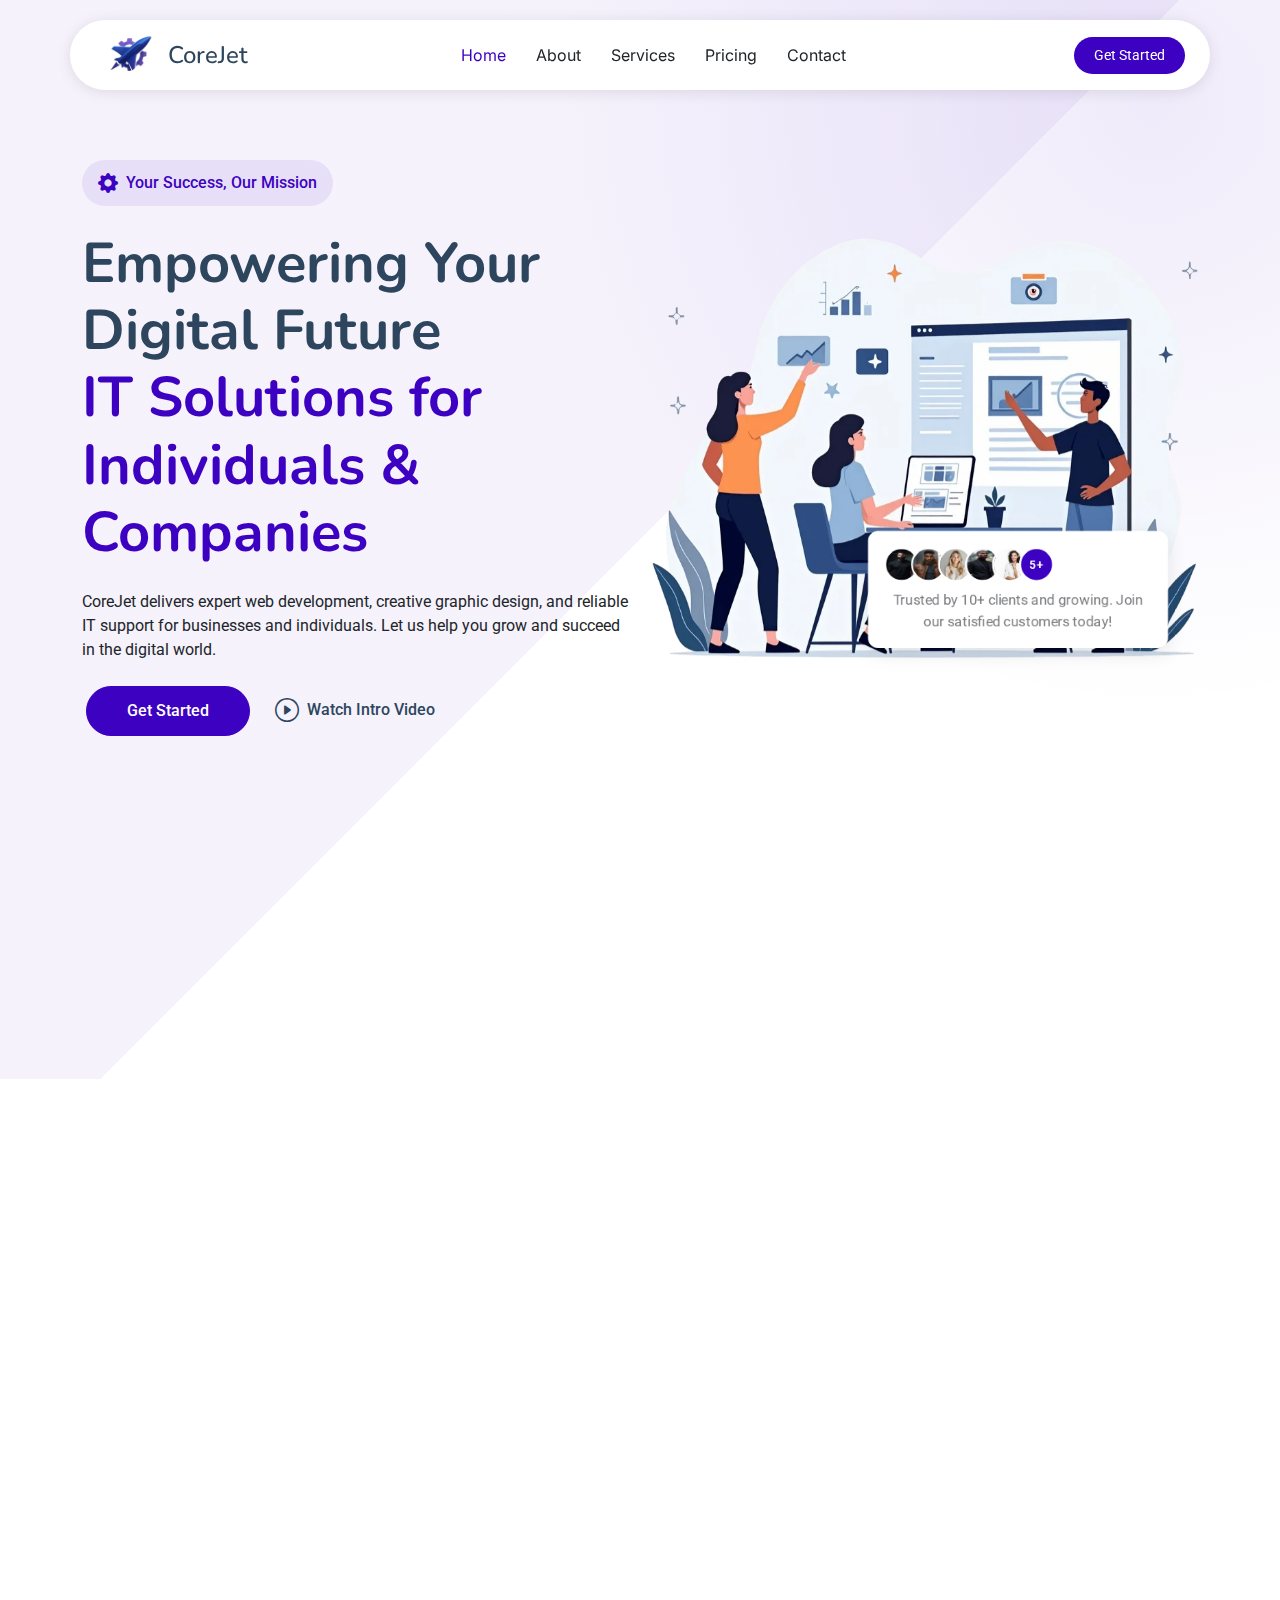
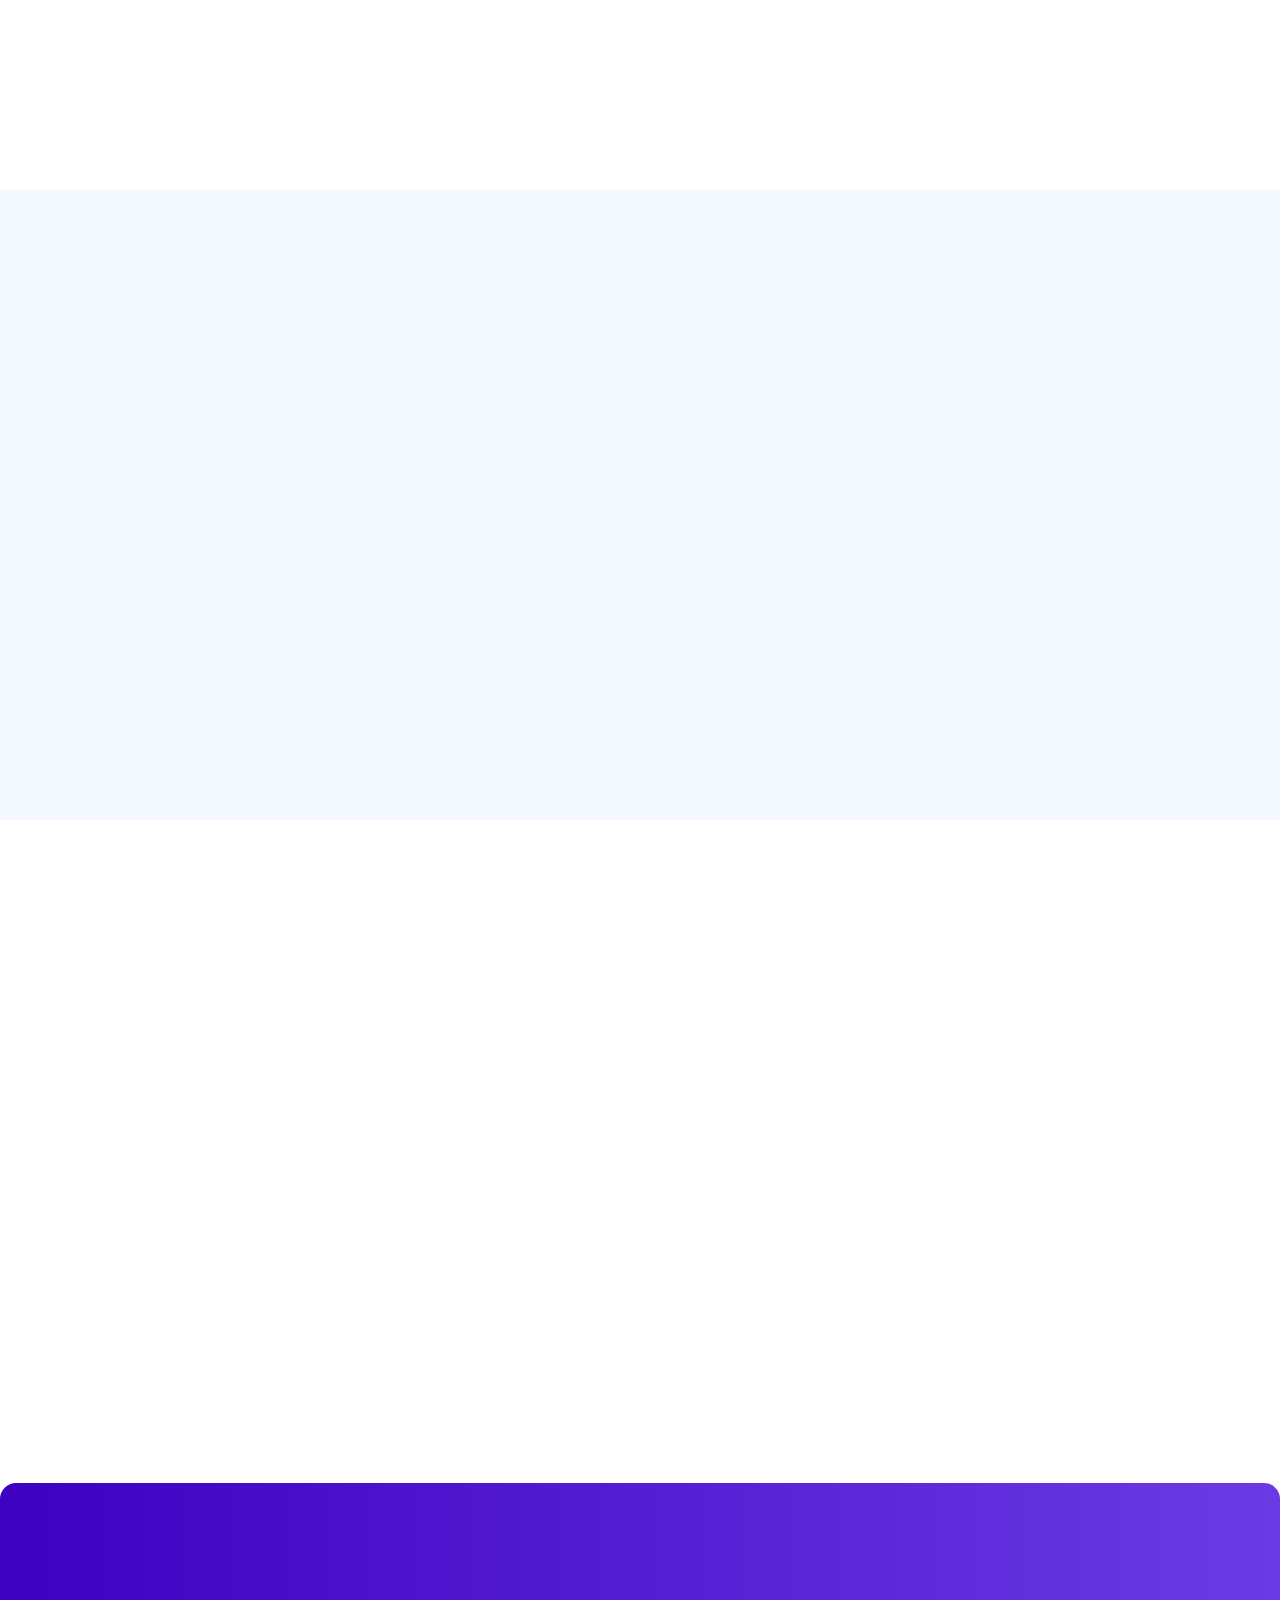
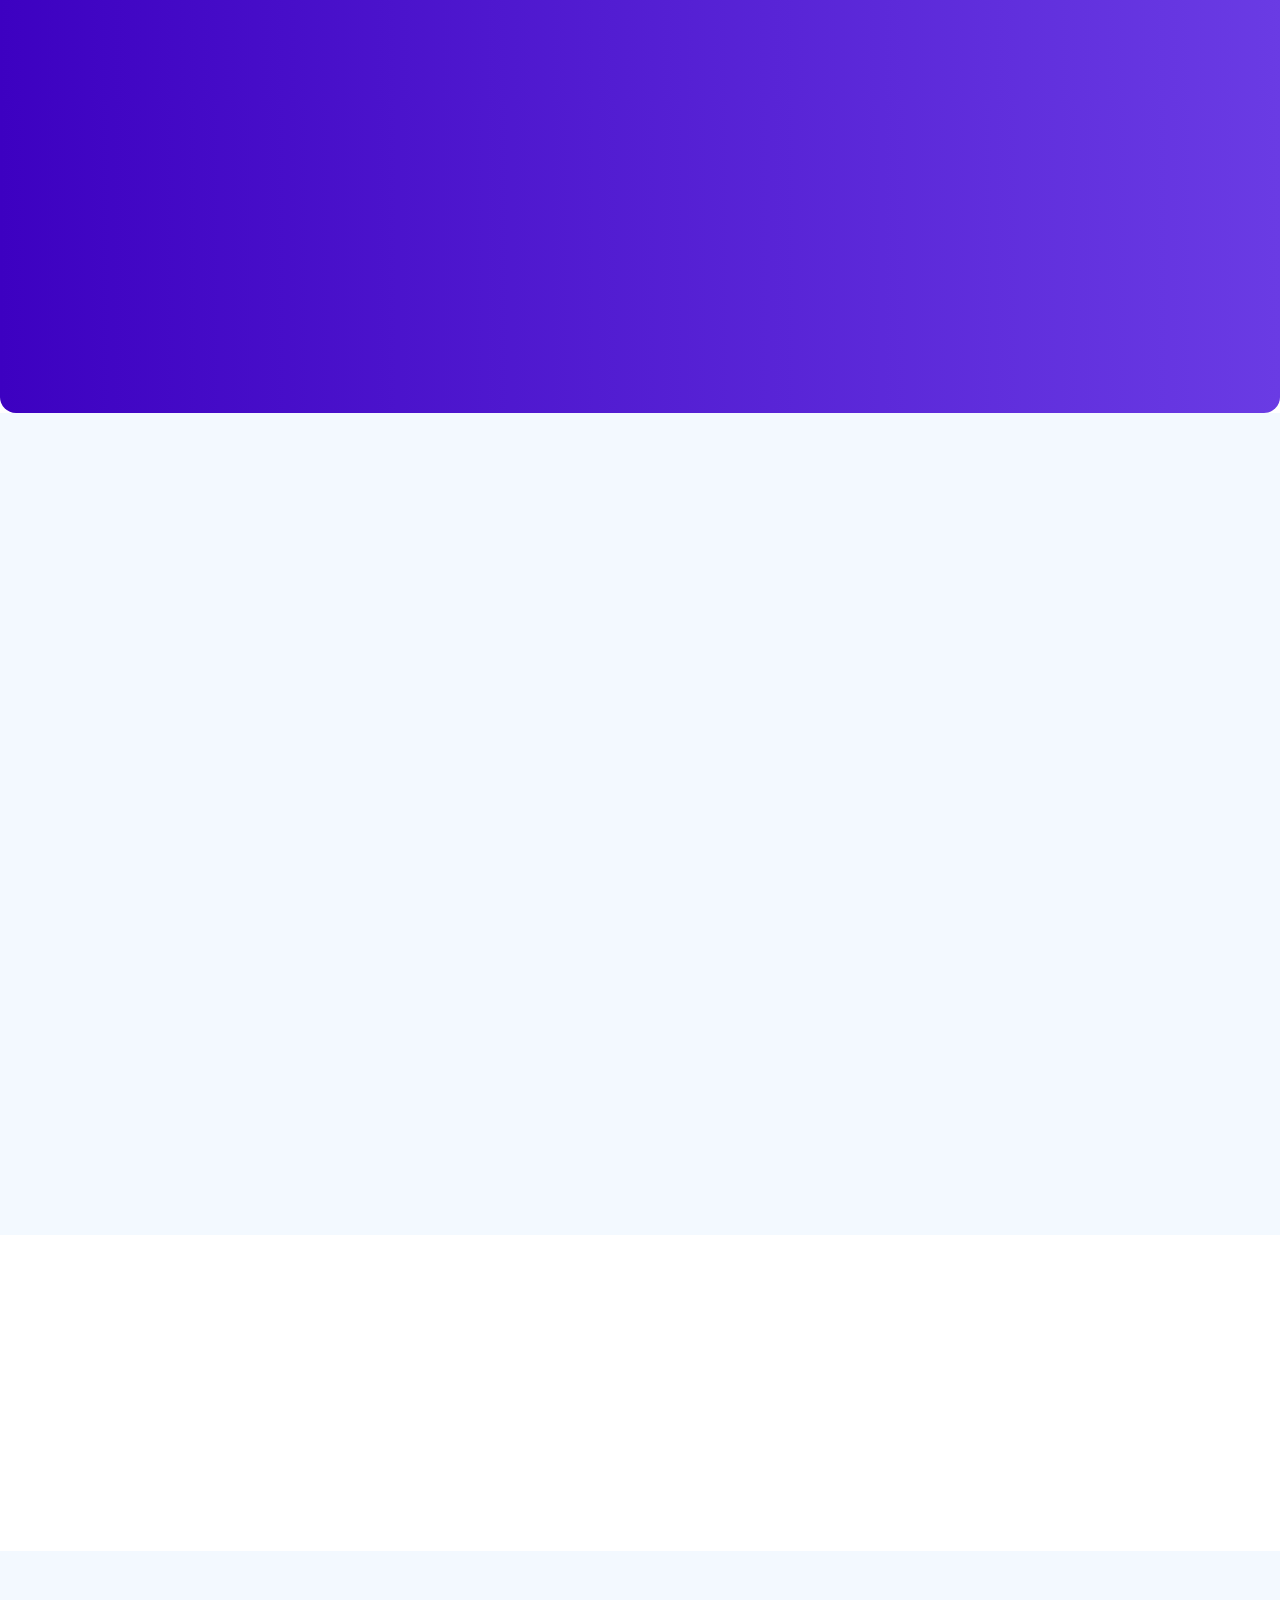
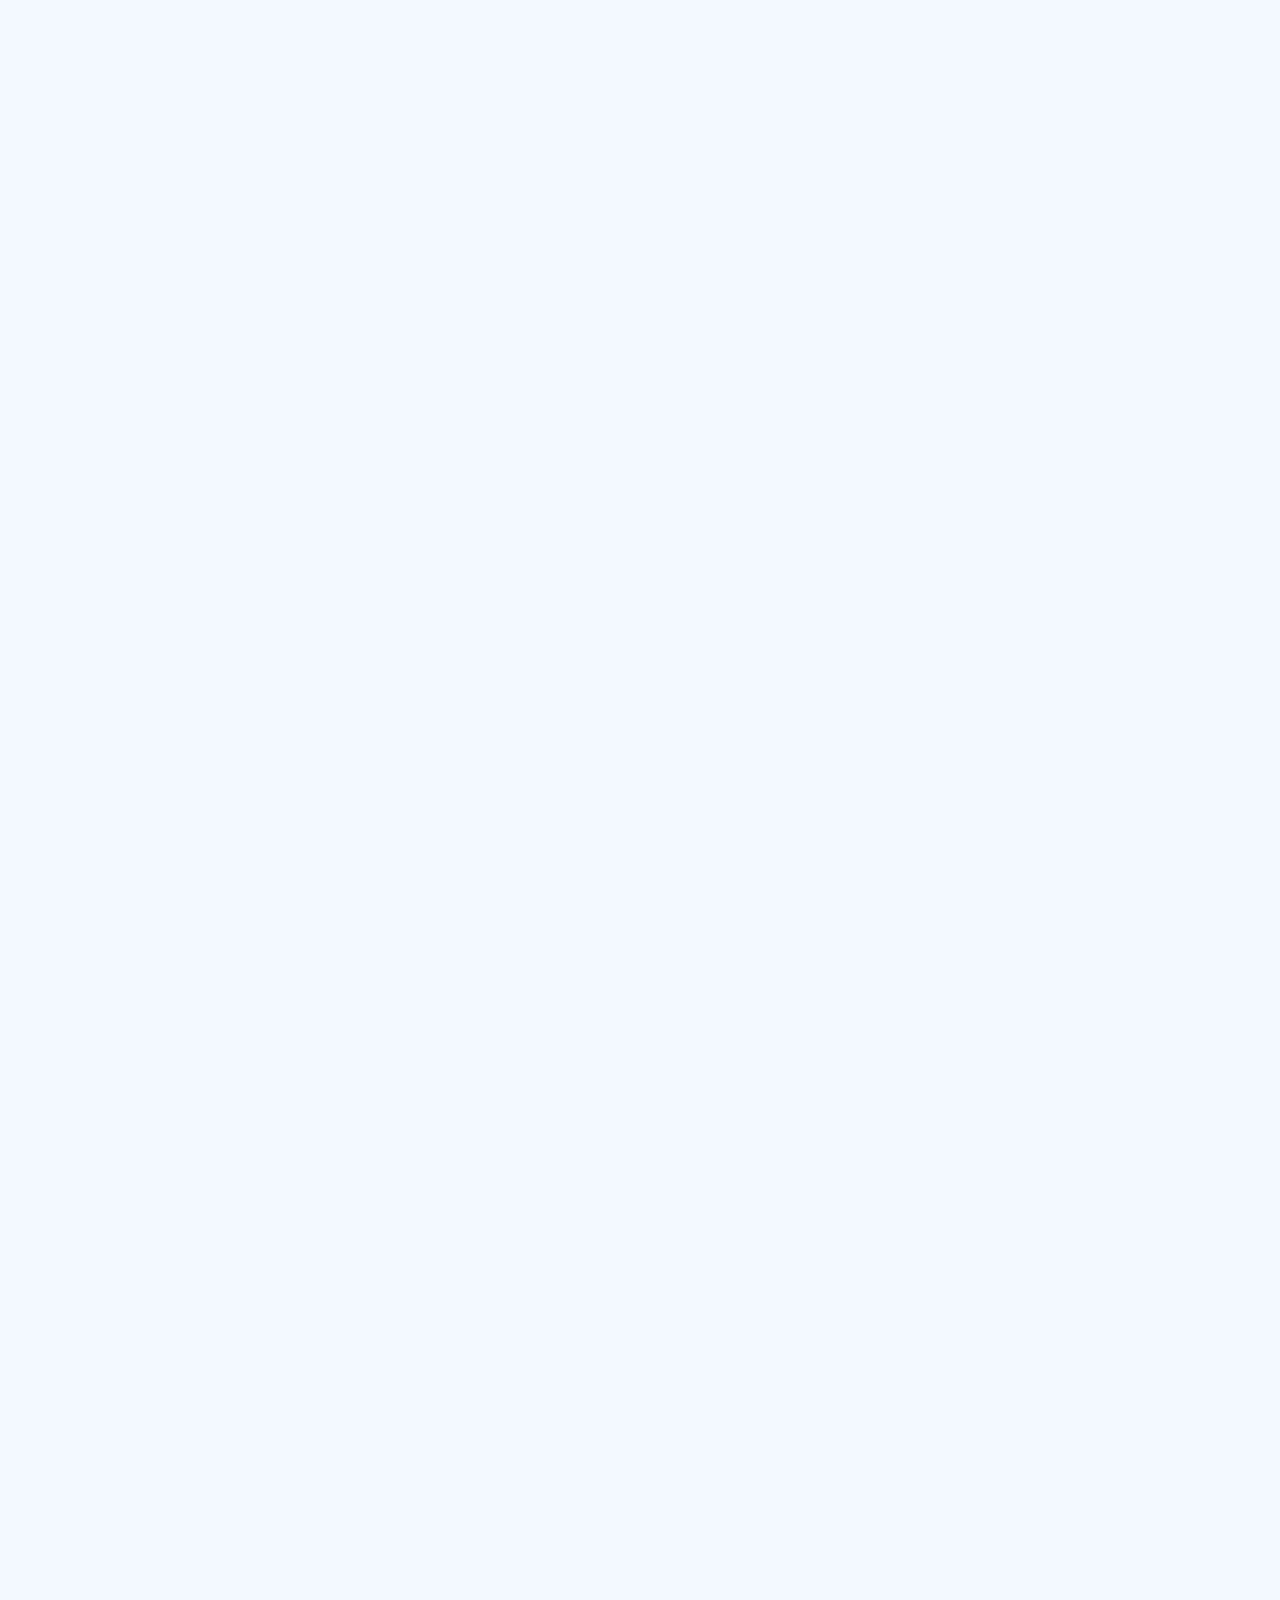
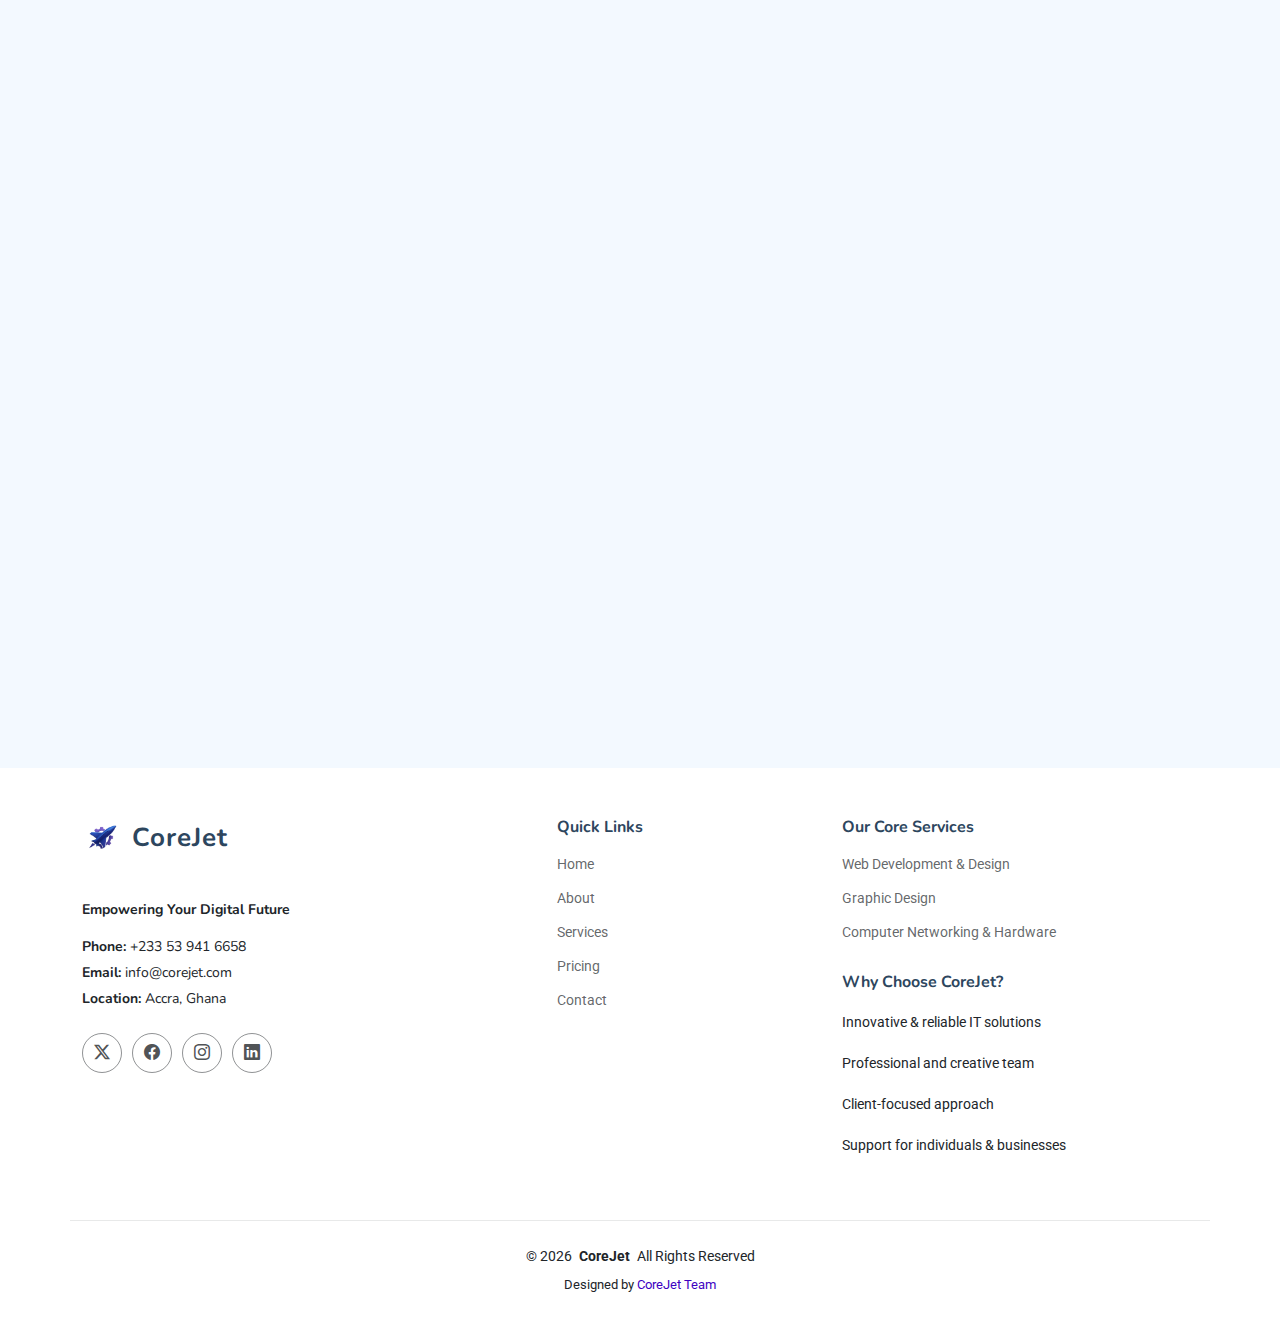
<file: index.html>
<!DOCTYPE html>
<html lang="en">
  <head>
    <meta charset="utf-8" />
    <meta content="width=device-width, initial-scale=1.0" name="viewport" />
    <title>CoreJet</title>
    <meta
      name="description"
      content="We provide IT solutions for indivduals and companys. we provide servces like Web development & design, Graphic design and Computer Networking and Hardware

Working..."
    />
    <meta
      name="keywords"
      content="CoreJet, Website Development, Website Design, Graphic Design, Digital Marketing, SEO, Social Media Marketing, Web Hosting, E-commerce Solutions"
    />

    <!-- Favicons -->
    <link href="assets/img/CoreJet bgr.png" rel="icon" />
    

    <!-- Fonts -->
    <link href="https://fonts.googleapis.com" rel="preconnect" />
    <link href="https://fonts.gstatic.com" rel="preconnect" crossorigin />
    <link
      href="https://fonts.googleapis.com/css2?family=Roboto:ital,wght@0,100;0,300;0,400;0,500;0,700;0,900;1,100;1,300;1,400;1,500;1,700;1,900&family=Inter:wght@100;200;300;400;500;600;700;800;900&family=Nunito:ital,wght@0,200;0,300;0,400;0,500;0,600;0,700;0,800;0,900;1,200;1,300;1,400;1,500;1,600;1,700;1,800;1,900&display=swap"
      rel="stylesheet"
    />

    <!-- Vendor CSS Files -->
    <link
      href="assets/vendor/bootstrap/css/bootstrap.min.css"
      rel="stylesheet"
    />
    <link
      href="assets/vendor/bootstrap-icons/bootstrap-icons.css"
      rel="stylesheet"
    />
    <link href="assets/vendor/aos/aos.css" rel="stylesheet" />
    <link
      href="assets/vendor/glightbox/css/glightbox.min.css"
      rel="stylesheet"
    />
    <link href="assets/vendor/swiper/swiper-bundle.min.css" rel="stylesheet" />

    <!-- Main CSS File -->
    <link href="assets/css/main.css" rel="stylesheet" />
  </head>

  <body class="index-page">
    <header id="header" class="header d-flex align-items-center fixed-top">
      <div
        class="header-container container-fluid container-xl position-relative d-flex align-items-center justify-content-between"
      >
        <a
          href="index.html"
          class="logo d-flex align-items-center me-auto me-xl-0"
        >
          <!-- Uncomment the line below if you also wish to use an image logo -->
          <img src="assets/img/CoreJet bgr.png" alt="CoreJet Logo" />
          <h1 class="sitename">CoreJet</h1>
        </a>

        <nav id="navmenu" class="navmenu">
          <ul>
            <li><a href="#hero" class="active">Home</a></li>
            <li><a href="#about">About</a></li>
            <li><a href="#features">Services</a></li>
            <li><a href="#pricing">Pricing</a></li>
            <!--
          <li class="dropdown"><a href="#"><span>Dropdown</span> <i class="bi bi-chevron-down toggle-dropdown"></i></a>
            <ul>
              <li><a href="#">Dropdown 1</a></li>
              <li class="dropdown"><a href="#"><span>Deep Dropdown</span> <i class="bi bi-chevron-down toggle-dropdown"></i></a>
                <ul>
                  <li><a href="#">Deep Dropdown 1</a></li>
                  <li><a href="#">Deep Dropdown 2</a></li>
                  <li><a href="#">Deep Dropdown 3</a></li>
                  <li><a href="#">Deep Dropdown 4</a></li>
                  <li><a href="#">Deep Dropdown 5</a></li>
                </ul>
              </li>
              <li><a href="#">Dropdown 2</a></li>
              <li><a href="#">Dropdown 3</a></li>
              <li><a href="#">Dropdown 4</a></li>
            </ul>
          </li>-->
            <li><a href="#contact">Contact</a></li>
          </ul>
          <i class="mobile-nav-toggle d-xl-none bi bi-list"></i>
        </nav>

        <a class="btn-getstarted" href="index.html#contact">Get Started</a>
      </div>
    </header>

    <main class="main">
      <!-- Hero Section -->
      <section id="hero" class="hero section">
        <div class="container" data-aos="fade-up" data-aos-delay="100">
          <div class="row align-items-center">
            <div class="col-lg-6">
              <div class="hero-content" data-aos="fade-up" data-aos-delay="200">
                <div class="company-badge mb-4">
                  <i class="bi bi-gear-fill me-2"></i>
                  Your Success, Our Mission
                </div>

                <h1 class="mb-4">
                  Empowering Your Digital Future<br />
                  <span class="accent-text">
                    IT Solutions for Individuals &amp; Companies
                  </span>
                </h1>

                <p class="mb-4">
                  CoreJet delivers expert web development, creative graphic
                  design, and reliable IT support for businesses and
                  individuals. Let us help you grow and succeed in the digital
                  world.
                </p>

                <div class="hero-buttons">
                  <a href="#about" class="btn btn-primary me-0 me-sm-2 mx-1">
                    Get Started
                  </a>
                  <a
                    href="https://www.youtube.com/watch?v=b-s9tBGKKCU"
                    class="btn btn-link mt-2 mt-sm-0 glightbox"
                  >
                    <i class="bi bi-play-circle me-1"></i>
                    Watch Intro Video
                  </a>
                </div>
              </div>
            </div>

            <div class="col-lg-6">
              <div class="hero-image" data-aos="zoom-out" data-aos-delay="300">
                <img
                  src="assets/img/illustration-1.webp"
                  alt="CoreJet IT Solutions"
                  class="img-fluid"
                />

                <div class="customers-badge">
                  <div class="customer-avatars">
                    <img
                      src="assets/img/avatar-1.jpeg"
                      alt="Customer 1"
                      class="avatar"
                    />
                    <img
                      src="assets/img/avatar-2.jpeg"
                      alt="Customer 2"
                      class="avatar"
                    />
                    <img
                      src="assets/img/avatar-3.webp"
                      alt="Customer 3"
                      class="avatar"
                    />
                    <img
                      src="assets/img/avatar-4.jpeg"
                      alt="Customer 4"
                      class="avatar"
                    />
                    <img
                      src="assets/img/avatar-5.webp"
                      alt="Customer 5"
                      class="avatar"
                    />
                    <span class="avatar more">5+</span>
                  </div>
                  <p class="mb-0 mt-2">
                    Trusted by 10+ clients and growing. Join our satisfied
                    customers today!
                  </p>
                </div>
              </div>
            </div>
          </div>

          <div
            class="row stats-row gy-4 mt-5"
            data-aos="fade-up"
            data-aos-delay="500"
          >
            <div class="col-lg-3 col-md-6">
              <div class="stat-item">
                <div class="stat-icon">
                  <i class="bi bi-trophy"></i>
                </div>
                <div class="stat-content">
                  <h4>3 Industry Awards</h4>
                  <p class="mb-0">Recognized for excellence in IT solutions</p>
                </div>
              </div>
            </div>
            <div class="col-lg-3 col-md-6">
              <div class="stat-item">
                <div class="stat-icon">
                  <i class="bi bi-briefcase"></i>
                </div>
                <div class="stat-content">
                  <h4>500+ Projects</h4>
                  <p class="mb-0">Delivered to happy clients worldwide</p>
                </div>
              </div>
            </div>
            <div class="col-lg-3 col-md-6">
              <div class="stat-item">
                <div class="stat-icon">
                  <i class="bi bi-graph-up"></i>
                </div>
                <div class="stat-content">
                  <h4>98% Satisfaction</h4>
                  <p class="mb-0">Clients recommend CoreJet services</p>
                </div>
              </div>
            </div>
            <div class="col-lg-3 col-md-6">
              <div class="stat-item">
                <div class="stat-icon">
                  <i class="bi bi-award"></i>
                </div>
                <div class="stat-content">
                  <h4>2+ Years Experience</h4>
                  <p class="mb-0">Professional, reliable, and innovative</p>
                </div>
              </div>
            </div>
          </div>
        </div>
      </section>
      <!-- /Hero Section -->

      <!-- About Section -->
      <section id="about" class="about section">
        <div class="container" data-aos="fade-up" data-aos-delay="100">
          <div class="row gy-4 align-items-center justify-content-between">
            <div class="col-xl-5" data-aos="fade-up" data-aos-delay="200">
              <span class="about-meta">MORE ABOUT US</span>
              <h2 class="about-title">Your Trusted IT Solutions Partner</h2>
              <p class="about-description">
                CoreJet is dedicated to providing top-notch IT solutions for
                individuals and companies. We specialize in Web Development
                &amp; Design, Graphic Design, and Computer Networking &amp;
                Hardware. Our mission is to empower our clients with innovative
                technology, creative design, and reliable support to help them
                achieve their business and personal goals in the digital world.
              </p>

              <div class="row feature-list-wrapper">
                <div class="col-md-6">
                  <ul class="feature-list">
                    <li>
                      <i class="bi bi-check-circle-fill"></i> Web Development
                      &amp; Design
                    </li>
                    <li>
                      <i class="bi bi-check-circle-fill"></i> Graphic Design
                    </li>
                    <li>
                      <i class="bi bi-check-circle-fill"></i> Computer
                      Networking &amp; Hardware
                    </li>
                  </ul>
                </div>
                <div class="col-md-6">
                  <ul class="feature-list">
                    <li>
                      <i class="bi bi-check-circle-fill"></i> Solutions for
                      individuals &amp; businesses
                    </li>
                    <li>
                      <i class="bi bi-check-circle-fill"></i> Reliable IT
                      support &amp; consulting
                    </li>
                    <li>
                      <i class="bi bi-check-circle-fill"></i> Innovative &amp;
                      creative approach
                    </li>
                  </ul>
                </div>
              </div>

              <div class="info-wrapper">
                <div class="row gy-4">
                  <div class="col-lg-5">
                    <div class="profile d-flex align-items-center gap-3">
                      <img
                        src="assets/img/avatar-1.jpeg"
                        alt="CEO Profile"
                        class="profile-image"
                      />
                      <div>
                        <h4 class="profile-name">Amu Nii Kelvin Okai</h4>
                        <p class="profile-position">CEO &amp; Founder</p>
                      </div>
                    </div>
                  </div>
                  <div class="col-lg-7">
                    <div class="contact-info d-flex align-items-center gap-2">
                      <i class="bi bi-telephone-fill"></i>
                      <div>
                        <p class="contact-label">Call us anytime</p>
                        <p class="contact-number">+233 53 941 6658</p>
                      </div>
                    </div>
                  </div>
                </div>
              </div>
            </div>

            <div class="col-xl-6" data-aos="fade-up" data-aos-delay="300">
              <div class="image-wrapper">
                <div
                  class="images position-relative"
                  data-aos="zoom-out"
                  data-aos-delay="400"
                >
                  <img
                    src="assets/img/about-5.webp"
                    alt="Business Meeting"
                    class="img-fluid main-image rounded-4"
                  />
                  <img
                    src="assets/img/CoreJet.png"
                    alt="Team Discussion"
                    class="img-fluid small-image rounded-4"
                  />
                </div>
                <div class="experience-badge floating">
                  <h3>2+ <span>Years</span></h3>
                  <p>Of experience in business service</p>
                </div>
              </div>
            </div>
          </div>
        </div>
      </section>
      <!-- /About Section -->

      <!-- Our Team Section -->
      <section id="team" class="team section light-background">
        <div class="container section-title" data-aos="fade-up">
          <h2>Our Team</h2>
          <p>Meet the dedicated professionals behind CoreJet's success.</p>
        </div>
        <div class="container">
          <div class="row gy-4 justify-content-center">
            <!-- Team Member 1 -->
            <div
              class="col-lg-3 col-md-6"
              data-aos="fade-up"
              data-aos-delay="100"
            >
              <div
                class="team-member text-center p-4 h-100 rounded shadow-sm bg-white"
              >
                <img
                  src="assets/img/avatar-1.jpeg"
                  alt="Amu Nii Kelvin Okai"
                  class="team-img mb-3 rounded-circle"
                  style="width: 110px; height: 110px; object-fit: cover"
                />
                <h4 class="mb-1">Amu Nii Kelvin Okai</h4>
                <p class="text-primary mb-1">CEO &amp; Founder</p>
                <p class="small mb-0">
                  Visionary leader with a passion for technology and innovation,
                  driving CoreJet's mission to empower clients through IT
                  solutions.
                </p>
              </div>
            </div>
            <!-- Team Member 2 -->
            <div
              class="col-lg-3 col-md-6"
              data-aos="fade-up"
              data-aos-delay="200"
            >
              <div
                class="team-member text-center p-4 h-100 rounded shadow-sm bg-white"
              >
                <img
                  src="assets/img/avatar-2.jpeg"
                  alt="Mariam Boateng"
                  class="team-img mb-3 rounded-circle"
                  style="width: 110px; height: 110px; object-fit: cover"
                />
                <h4 class="mb-1">Mariam Boateng</h4>
                <p class="text-primary mb-1">Lead Web Developer</p>
                <p class="small mb-0">
                  Expert in web development and UI/UX design, ensuring every
                  CoreJet project is modern, responsive, and user-friendly.
                </p>
              </div>
            </div>
            <!-- Team Member 3 -->
            <div
              class="col-lg-3 col-md-6"
              data-aos="fade-up"
              data-aos-delay="300"
            >
              <div
                class="team-member text-center p-4 h-100 rounded shadow-sm bg-white"
              >
                <img
                  src="assets/img/avatar-3.webp"
                  alt="Kwesi Mensah"
                  class="team-img mb-3 rounded-circle"
                  style="width: 110px; height: 110px; object-fit: cover"
                />
                <h4 class="mb-1">Kwesi Mensah</h4>
                <p class="text-primary mb-1">Graphic Designer</p>
                <p class="small mb-0">
                  Creative specialist in branding, digital content, and
                  marketing materials, helping clients stand out visually.
                </p>
              </div>
            </div>
            <!-- Team Member 4 -->
            <div
              class="col-lg-3 col-md-6"
              data-aos="fade-up"
              data-aos-delay="400"
            >
              <div
                class="team-member text-center p-4 h-100 rounded shadow-sm bg-white"
              >
                <img
                  src="assets/img/avatar-4.jpeg"
                  alt="Samuel Owusu"
                  class="team-img mb-3 rounded-circle"
                  style="width: 110px; height: 110px; object-fit: cover"
                />
                <h4 class="mb-1">Samuel Owusu</h4>
                <p class="text-primary mb-1">
                  Networking &amp; Hardware Specialist
                </p>
                <p class="small mb-0">
                  Experienced in computer networking and hardware support,
                  ensuring reliable IT infrastructure for all our clients.
                </p>
              </div>
            </div>
          </div>
        </div>
      </section>
      <!-- /Our Team Section -->

      <!-- Services Display Section -->
      <section id="features" class="features section">
        <div class="container section-title" data-aos="fade-up">
          <h2>Our Services</h2>
          <p>
            We offer a range of IT solutions for individuals and companies.
            Explore our core services below.
          </p>
        </div>
        <div class="container">
          <div class="row gy-4 justify-content-center">
            <div
              class="col-lg-4 col-md-6"
              data-aos="fade-up"
              data-aos-delay="100"
            >
              <div class="service-box text-center h-100 p-4 border rounded">
                <div class="icon mb-3">
                  <i class="bi bi-laptop" style="font-size: 2.5rem"></i>
                </div>
                <h4>Web Development &amp; Design</h4>
                <p>
                  Custom websites and web applications tailored to your business
                  or personal needs, with modern design and responsive layouts.
                </p>
                <a
                  href="service-details.html#web-development"
                  class="btn btn-sm mt-3"
                  style="background-color: #3d01c1; color: #fff; border: none"
                  >Read More <i class="bi bi-arrow-right"></i
                ></a>
              </div>
            </div>
            <div
              class="col-lg-4 col-md-6"
              data-aos="fade-up"
              data-aos-delay="200"
            >
              <div class="service-box text-center h-100 p-4 border rounded">
                <div class="icon mb-3">
                  <i class="bi bi-brush" style="font-size: 2.5rem"></i>
                </div>
                <h4>Graphic Design</h4>
                <p>
                  Professional graphic design services including branding,
                  logos, marketing materials, and digital content to make your
                  business stand out.
                </p>
                <a
                  href="service-details.html#graphic-design"
                  class="btn btn-sm mt-3"
                  style="background-color: #3d01c1; color: #fff; border: none"
                  >Read More <i class="bi bi-arrow-right"></i
                ></a>
              </div>
            </div>
            <div
              class="col-lg-4 col-md-6"
              data-aos="fade-up"
              data-aos-delay="300"
            >
              <div class="service-box text-center h-100 p-4 border rounded">
                <div class="icon mb-3">
                  <i class="bi bi-hdd-network" style="font-size: 2.5rem"></i>
                </div>
                <h4>Computer Networking &amp; Hardware</h4>
                <p>
                  Setup, maintenance, and troubleshooting of computer networks
                  and hardware for homes and businesses, ensuring reliable
                  connectivity and performance.
                </p>
                <a
                  href="service-details.html#networking-hardware"
                  class="btn btn-sm mt-3"
                  style="background-color: #3d01c1; color: #fff; border: none"
                  >Read More <i class="bi bi-arrow-right"></i
                ></a>
              </div>
            </div>
          </div>
        </div>
      </section>
      <!-- /Services Display Section -->

      <!-- Call To Action Section -->
      <section id="call-to-action" class="call-to-action section">
        <div class="container" data-aos="fade-up" data-aos-delay="100">
          <div
            class="row content justify-content-center align-items-center position-relative"
          >
            <div class="col-lg-8 mx-auto text-center">
              <h2 class="display-4 mb-4">Ready to Transform Your Business?</h2>
              <p class="mb-4">
                Discover how CoreJet can help you with Web Development &amp;
                Design, Graphic Design, and Computer Networking &amp; Hardware.
                Let us provide the IT solutions you need to grow and succeed.
              </p>
              <a href="#contact" class="btn btn-cta">Contact Us Today</a>
            </div>
            <!-- Abstract Background Elements -->
            <div class="shape shape-1">
              <svg viewBox="0 0 200 200" xmlns="http://www.w3.org/2000/svg">
                <path
                  d="M47.1,-57.1C59.9,-45.6,68.5,-28.9,71.4,-10.9C74.2,7.1,71.3,26.3,61.5,41.1C51.7,55.9,35,66.2,16.9,69.2C-1.3,72.2,-21,67.8,-36.9,57.9C-52.8,48,-64.9,32.6,-69.1,15.1C-73.3,-2.4,-69.5,-22,-59.4,-37.1C-49.3,-52.2,-32.8,-62.9,-15.7,-64.9C1.5,-67,34.3,-68.5,47.1,-57.1Z"
                  transform="translate(100 100)"
                ></path>
              </svg>
            </div>
            <div class="shape shape-2">
              <svg viewBox="0 0 200 200" xmlns="http://www.w3.org/2000/svg">
                <path
                  d="M41.3,-49.1C54.4,-39.3,66.6,-27.2,71.1,-12.1C75.6,3,72.4,20.9,63.3,34.4C54.2,47.9,39.2,56.9,23.2,62.3C7.1,67.7,-10,69.4,-24.8,64.1C-39.7,58.8,-52.3,46.5,-60.1,31.5C-67.9,16.4,-70.9,-1.4,-66.3,-16.6C-61.8,-31.8,-49.7,-44.3,-36.3,-54C-22.9,-63.7,-8.2,-70.6,3.6,-75.1C15.4,-79.6,28.2,-58.9,41.3,-49.1Z"
                  transform="translate(100 100)"
                ></path>
              </svg>
            </div>
            <!-- Dot Pattern Groups -->
            <div class="dots dots-1">
              <svg viewBox="0 0 100 100" xmlns="http://www.w3.org/2000/svg">
                <pattern
                  id="dot-pattern"
                  x="0"
                  y="0"
                  width="20"
                  height="20"
                  patternUnits="userSpaceOnUse"
                >
                  <circle cx="2" cy="2" r="2" fill="currentColor"></circle>
                </pattern>
                <rect width="100" height="100" fill="url(#dot-pattern)"></rect>
              </svg>
            </div>
            <div class="dots dots-2">
              <svg viewBox="0 0 100 100" xmlns="http://www.w3.org/2000/svg">
                <pattern
                  id="dot-pattern-2"
                  x="0"
                  y="0"
                  width="20"
                  height="20"
                  patternUnits="userSpaceOnUse"
                >
                  <circle cx="2" cy="2" r="2" fill="currentColor"></circle>
                </pattern>
                <rect
                  width="100"
                  height="100"
                  fill="url(#dot-pattern-2)"
                ></rect>
              </svg>
            </div>
            <div class="shape shape-3">
              <svg viewBox="0 0 200 200" xmlns="http://www.w3.org/2000/svg">
                <path
                  d="M43.3,-57.1C57.4,-46.5,71.1,-32.6,75.3,-16.2C79.5,0.2,74.2,19.1,65.1,35.3C56,51.5,43.1,65,27.4,71.7C11.7,78.4,-6.8,78.3,-23.9,72.4C-41,66.5,-56.7,54.8,-65.4,39.2C-74.1,23.6,-75.8,4,-71.7,-13.2C-67.6,-30.4,-57.7,-45.2,-44.3,-56.1C-30.9,-67,-15.5,-74,0.7,-74.9C16.8,-75.8,33.7,-70.7,43.3,-57.1Z"
                  transform="translate(100 100)"
                ></path>
              </svg>
            </div>
          </div>
        </div>
      </section>
      <!-- /Call To Action Section -->

      <!-- Testimonials Section -->
      <section id="testimonials" class="testimonials section light-background">
        <!-- Section Title -->
        <div class="container section-title" data-aos="fade-up">
          <h2>Testimonials</h2>
          <p>
            Hear from our real clients about their experience with CoreJet's IT
            solutions and services.
          </p>
        </div>
        <!-- End Section Title -->
        <div class="container">
          <div class="row g-5">
            <div class="col-lg-6" data-aos="fade-up" data-aos-delay="100">
              <div class="testimonial-item">
                <img
                  src="assets/img/testimonials/testimonials-1.jpeg"
                  class="testimonial-img"
                  alt=""
                />
                <h3>Kwame Mensah</h3>
                <h4>Business Owner, Accra</h4>
                <div class="stars">
                  <i class="bi bi-star-fill"></i><i class="bi bi-star-fill"></i
                  ><i class="bi bi-star-fill"></i><i class="bi bi-star-fill"></i
                  ><i class="bi bi-star-fill"></i>
                </div>
                <p>
                  <i class="bi bi-quote quote-icon-left"></i>
                  <span
                    >CoreJet built a professional website for my business and
                    provided excellent support throughout the process. Their
                    team is reliable and truly understands IT solutions.</span
                  >
                  <i class="bi bi-quote quote-icon-right"></i>
                </p>
              </div>
            </div>
            <!-- End testimonial item -->
            <div class="col-lg-6" data-aos="fade-up" data-aos-delay="200">
              <div class="testimonial-item">
                <img
                  src="assets/img/testimonials/testimonials-3.jpeg"
                  class="testimonial-img"
                  alt=""
                />
                <h3>Linda Owusu</h3>
                <h4>Graphic Designer</h4>
                <div class="stars">
                  <i class="bi bi-star-fill"></i><i class="bi bi-star-fill"></i
                  ><i class="bi bi-star-fill"></i><i class="bi bi-star-fill"></i
                  ><i class="bi bi-star-fill"></i>
                </div>
                <p>
                  <i class="bi bi-quote quote-icon-left"></i>
                  <span
                    >The branding and graphic design services from CoreJet
                    helped my startup stand out. I highly recommend their
                    creative team for any design project!</span
                  >
                  <i class="bi bi-quote quote-icon-right"></i>
                </p>
              </div>
            </div>
            <!-- End testimonial item -->
            <div class="col-lg-6" data-aos="fade-up" data-aos-delay="300">
              <div class="testimonial-item">
                <img
                  src="assets/img/testimonials/testimonials-2.jpeg"
                  class="testimonial-img"
                  alt=""
                />
                <h3>Yaw Boateng</h3>
                <h4>IT Manager, Tech Solutions Ltd.</h4>
                <div class="stars">
                  <i class="bi bi-star-fill"></i><i class="bi bi-star-fill"></i
                  ><i class="bi bi-star-fill"></i><i class="bi bi-star-fill"></i
                  ><i class="bi bi-star-fill"></i>
                </div>
                <p>
                  <i class="bi bi-quote quote-icon-left"></i>
                  <span
                    >We rely on CoreJet for our networking and hardware needs.
                    Their expertise and quick response have kept our systems
                    running smoothly.</span
                  >
                  <i class="bi bi-quote quote-icon-right"></i>
                </p>
              </div>
            </div>
            <!-- End testimonial item -->
            <div class="col-lg-6" data-aos="fade-up" data-aos-delay="400">
              <div class="testimonial-item">
                <img
                  src="assets/img/testimonials/testimonials-4.jpeg"
                  class="testimonial-img"
                  alt=""
                />
                <h3>Akosua Dapaah</h3>
                <h4>Entrepreneur</h4>
                <div class="stars">
                  <i class="bi bi-star-fill"></i><i class="bi bi-star-fill"></i
                  ><i class="bi bi-star-fill"></i><i class="bi bi-star-fill"></i
                  ><i class="bi bi-star-fill"></i>
                </div>
                <p>
                  <i class="bi bi-quote quote-icon-left"></i>
                  <span
                    >From website design to IT support, CoreJet has been a
                    valuable partner for my business. Their team is friendly,
                    knowledgeable, and always delivers on time.</span
                  >
                  <i class="bi bi-quote quote-icon-right"></i>
                </p>
              </div>
            </div>
            <!-- End testimonial item -->
          </div>
        </div>
      </section>
      <!-- /Testimonials Section -->

      <!-- Stats Section -->
      <section id="stats" class="stats section">
        <div class="container" data-aos="fade-up" data-aos-delay="100">
          <div class="row gy-4">
            <div class="col-lg-3 col-md-6">
              <div class="stats-item text-center w-100 h-100">
                <span
                  data-purecounter-start="0"
                  data-purecounter-end="10"
                  data-purecounter-duration="1"
                  class="purecounter"
                ></span>
                <p>Clients</p>
              </div>
            </div>
            <!-- End Stats Item -->

            <div class="col-lg-3 col-md-6">
              <div class="stats-item text-center w-100 h-100">
                <span
                  data-purecounter-start="0"
                  data-purecounter-end="130"
                  data-purecounter-duration="1"
                  class="purecounter"
                ></span>
                <p>Projects</p>
              </div>
            </div>
            <!-- End Stats Item -->

            <div class="col-lg-3 col-md-6">
              <div class="stats-item text-center w-100 h-100">
                <span
                  data-purecounter-start="0"
                  data-purecounter-end="1453"
                  data-purecounter-duration="1"
                  class="purecounter"
                ></span>
                <p>Hours Of Support</p>
              </div>
            </div>
            <!-- End Stats Item -->

            <div class="col-lg-3 col-md-6">
              <div class="stats-item text-center w-100 h-100">
                <span
                  data-purecounter-start="0"
                  data-purecounter-end="8"
                  data-purecounter-duration="1"
                  class="purecounter"
                ></span>
                <p>Workers</p>
              </div>
            </div>
            <!-- End Stats Item -->
          </div>
        </div>
      </section>

      <!-- Pricing Section -->
      <section id="pricing" class="pricing section light-background">
        <!-- Section Title -->
        <div class="container section-title" data-aos="fade-up">
          <h2>Pricing</h2>
          <p>
            Choose a package that fits your needs. All prices are in USD and
            reflect international standards for IT services.
          </p>
        </div>
        <!-- End Section Title -->

        <div class="container" data-aos="fade-up" data-aos-delay="100">
          <div class="row g-4 justify-content-center">
            <!-- Web Development & Design -->
            <div class="col-lg-4" data-aos="fade-up" data-aos-delay="100">
              <div class="pricing-card">
                <h3>Web Development & Design</h3>
                <div class="price">
                  <span class="currency">$</span>
                  <span class="amount">150</span>
                  <span class="period">/ starting at</span>
                </div>
                <p class="description">
                  Custom, responsive websites for individuals and businesses.
                  Includes up to 5 pages, contact form, and basic SEO.
                </p>
                <h4>Includes:</h4>
                <ul class="features-list">
                  <li>
                    <i class="bi bi-check-circle-fill"></i> Modern,
                    mobile-friendly design
                  </li>
                  <li><i class="bi bi-check-circle-fill"></i> Up to 5 pages</li>
                  <li>
                    <i class="bi bi-check-circle-fill"></i> Contact form
                    integration
                  </li>
                  <li>
                    <i class="bi bi-check-circle-fill"></i> Basic SEO setup
                  </li>
                  <li>
                    <i class="bi bi-check-circle-fill"></i> 1 month free support
                  </li>
                </ul>
                <a href="#contact" class="btn btn-primary">
                  Get Started
                  <i class="bi bi-arrow-right"></i>
                </a>
              </div>
            </div>

            <!-- Graphic Design -->
            <div class="col-lg-4" data-aos="fade-up" data-aos-delay="200">
              <div class="pricing-card popular">
                <div class="popular-badge">Most Popular</div>
                <h3>Graphic Design</h3>
                <div class="price">
                  <span class="currency">$</span>
                  <span class="amount">15</span>
                  <span class="period">/ starting at</span>
                </div>
                <p class="description">
                  Professional branding, logo, and marketing materials to make
                  your business stand out.
                </p>
                <h4>Includes:</h4>
                <ul class="features-list">
                  <li>
                    <i class="bi bi-check-circle-fill"></i> Custom logo design
                  </li>
                  <li>
                    <i class="bi bi-check-circle-fill"></i> Business card &
                    flyer design
                  </li>
                  <li>
                    <i class="bi bi-check-circle-fill"></i> Social media
                    graphics
                  </li>
                  <li>
                    <i class="bi bi-check-circle-fill"></i> 2 revisions included
                  </li>
                </ul>
                <a href="#contact" class="btn btn-light">
                  Get Started
                  <i class="bi bi-arrow-right"></i>
                </a>
              </div>
            </div>

            <!-- Computer Networking & Hardware -->
            <div class="col-lg-4" data-aos="fade-up" data-aos-delay="300">
              <div class="pricing-card">
                <h3>Networking & Hardware Support</h3>
                <div class="price">
                  <span class="currency">$</span>
                  <span class="amount">30</span>
                  <span class="period">/ starting at</span>
                </div>
                <p class="description">
                  On-site or remote support for computer networking, hardware
                  setup, and troubleshooting for homes and businesses.
                </p>
                <h4>Includes:</h4>
                <ul class="features-list">
                  <li>
                    <i class="bi bi-check-circle-fill"></i> Network setup &
                    configuration
                  </li>
                  <li>
                    <i class="bi bi-check-circle-fill"></i> Hardware
                    installation
                  </li>
                  <li>
                    <i class="bi bi-check-circle-fill"></i> Troubleshooting &
                    repairs
                  </li>
                  <li>
                    <i class="bi bi-check-circle-fill"></i> Remote or on-site
                    support
                  </li>
                </ul>
                <a href="#contact" class="btn btn-primary">
                  Get Support
                  <i class="bi bi-arrow-right"></i>
                </a>
              </div>
            </div>
          </div>
        </div>
      </section>
      <!-- /Pricing Section -->

      <!-- Faq Section -->
      <section class="faq-9 faq section light-background" id="faq">
        <div class="container">
          <div class="row">
            <div class="col-lg-5" data-aos="fade-up">
              <h2 class="faq-title">Frequently Asked Questions</h2>
              <p class="faq-description">
                Find answers to common questions about our IT solutions, web
                development, graphic design, and networking services.
              </p>
              <div
                class="faq-arrow d-none d-lg-block"
                data-aos="fade-up"
                data-aos-delay="200"
              >
                <svg
                  class="faq-arrow"
                  width="200"
                  height="211"
                  viewBox="0 0 200 211"
                  fill="none"
                  xmlns="http://www.w3.org/2000/svg"
                >
                  <path
                    d="M198.804 194.488C189.279 189.596 179.529 185.52 169.407 182.07L169.384 182.049C169.227 181.994 169.07 181.939 168.912 181.884C166.669 181.139 165.906 184.546 167.669 185.615C174.053 189.473 182.761 191.837 189.146 195.695C156.603 195.912 119.781 196.591 91.266 179.049C62.5221 161.368 48.1094 130.695 56.934 98.891C84.5539 98.7247 112.556 84.0176 129.508 62.667C136.396 53.9724 146.193 35.1448 129.773 30.2717C114.292 25.6624 93.7109 41.8875 83.1971 51.3147C70.1109 63.039 59.63 78.433 54.2039 95.0087C52.1221 94.9842 50.0776 94.8683 48.0703 94.6608C30.1803 92.8027 11.2197 83.6338 5.44902 65.1074C-1.88449 41.5699 14.4994 19.0183 27.9202 1.56641C28.6411 0.625793 27.2862 -0.561638 26.5419 0.358501C13.4588 16.4098 -0.221091 34.5242 0.896608 56.5659C1.8218 74.6941 14.221 87.9401 30.4121 94.2058C37.7076 97.0203 45.3454 98.5003 53.0334 98.8449C47.8679 117.532 49.2961 137.487 60.7729 155.283C87.7615 197.081 139.616 201.147 184.786 201.155L174.332 206.827C172.119 208.033 174.345 211.287 176.537 210.105C182.06 207.125 187.582 204.122 193.084 201.144C193.346 201.147 195.161 199.887 195.423 199.868C197.08 198.548 193.084 201.144 195.528 199.81C196.688 199.192 197.846 198.552 199.006 197.935C200.397 197.167 200.007 195.087 198.804 194.488ZM60.8213 88.0427C67.6894 72.648 78.8538 59.1566 92.1207 49.0388C98.8475 43.9065 106.334 39.2953 114.188 36.1439C117.295 34.8947 120.798 33.6609 124.168 33.635C134.365 33.5511 136.354 42.9911 132.638 51.031C120.47 77.4222 86.8639 93.9837 58.0983 94.9666C58.8971 92.6666 59.783 90.3603 60.8213 88.0427Z"
                    fill="currentColor"
                  ></path>
                </svg>
              </div>
            </div>
            <div class="col-lg-7" data-aos="fade-up" data-aos-delay="300">
              <div class="faq-container">
                <div class="faq-item faq-active">
                  <h3>What types of websites do you build?</h3>
                  <div class="faq-content">
                    <p>
                      We build all types of websites, including business,
                      portfolio, e-commerce, and personal sites. All our
                      websites are mobile-friendly and tailored to your needs.
                    </p>
                  </div>
                  <i class="faq-toggle bi bi-chevron-right"></i>
                </div>
                <!-- End Faq item-->
                <div class="faq-item">
                  <h3>How long does it take to complete a website project?</h3>
                  <div class="faq-content">
                    <p>
                      Most standard websites are completed within 2-4 weeks,
                      depending on the complexity and your requirements. We'll
                      provide a timeline after our initial consultation.
                    </p>
                  </div>
                  <i class="faq-toggle bi bi-chevron-right"></i>
                </div>
                <!-- End Faq item-->
                <div class="faq-item">
                  <h3>What is included in your graphic design services?</h3>
                  <div class="faq-content">
                    <p>
                      Our graphic design services include logo design, branding,
                      business cards, flyers, social media graphics, and more.
                      We work closely with you to ensure your brand stands out.
                    </p>
                  </div>
                  <i class="faq-toggle bi bi-chevron-right"></i>
                </div>
                <!-- End Faq item-->
                <div class="faq-item">
                  <h3>Do you offer IT support and networking services?</h3>
                  <div class="faq-content">
                    <p>
                      Yes! We provide on-site and remote support for computer
                      networking, hardware setup, troubleshooting, and
                      maintenance for both homes and businesses.
                    </p>
                  </div>
                  <i class="faq-toggle bi bi-chevron-right"></i>
                </div>
                <!-- End Faq item-->
                <div class="faq-item">
                  <h3>How do I get started with JetCore?</h3>
                  <div class="faq-content">
                    <p>
                      Simply contact us through our website or call us directly.
                      We'll discuss your needs, provide a quote, and guide you
                      through the next steps.
                    </p>
                  </div>
                  <i class="faq-toggle bi bi-chevron-right"></i>
                </div>
                <!-- End Faq item-->
              </div>
            </div>
          </div>
        </div>
      </section>
      <!-- /Faq Section -->

      <!-- Contact Section -->
      <section id="contact" class="contact section light-background">
        <!-- Section Title -->
        <div class="container section-title" data-aos="fade-up">
          <h2>Contact</h2>
          <p>
            Reach out to CoreJet for all your IT solutions, web development,
            graphic design, and networking needs. We're here to help you
            succeed!
          </p>
        </div>
        <!-- End Section Title -->

        <div class="container" data-aos="fade-up" data-aos-delay="100">
          <div class="row g-4 g-lg-5">
            <div class="col-lg-5">
              <div class="info-box" data-aos="fade-up" data-aos-delay="200">
                <h3>Contact Information</h3>
                <p>
                  Have a question or want to start a project? Contact us using
                  the details below or fill out the form to send us a message.
                </p>
                <div class="info-item" data-aos="fade-up" data-aos-delay="300">
                  <div class="icon-box">
                    <i class="bi bi-geo-alt"></i>
                  </div>
                  <div class="content">
                    <h4>Our Location</h4>
                    <p>Accra, Ghana</p>
                  </div>
                </div>
                <div class="info-item" data-aos="fade-up" data-aos-delay="400">
                  <div class="icon-box">
                    <i class="bi bi-telephone"></i>
                  </div>
                  <div class="content">
                    <h4>Phone</h4>
                    <p>+233 53 941 6658</p>
                  </div>
                </div>
                <div class="info-item" data-aos="fade-up" data-aos-delay="500">
                  <div class="icon-box">
                    <i class="bi bi-envelope"></i>
                  </div>
                  <div class="content">
                    <h4>Email</h4>
                    <p>info@corejet.com</p>
                  </div>
                </div>
                <div class="social-links d-flex mt-4">
                  <a href="#"><i class="bi bi-twitter-x"></i></a>
                  <a href="#"><i class="bi bi-facebook"></i></a>
                  <a href="#"><i class="bi bi-instagram"></i></a>
                  <a href="#"><i class="bi bi-linkedin"></i></a>
                </div>
              </div>
            </div>
            <div class="col-lg-7">
              <div class="contact-form" data-aos="fade-up" data-aos-delay="300">
                <h3>Send Us a Message</h3>
                <p>
                  Fill out the form below and our team will get back to you as
                  soon as possible.
                </p>
                <form
                  action="forms/contact.php"
                  method="post"
                  class="php-email-form"
                  data-aos="fade-up"
                  data-aos-delay="200"
                >
                  <div class="row gy-4">
                    <div class="col-md-6">
                      <input
                        type="text"
                        name="name"
                        class="form-control"
                        placeholder="Your Name"
                        required
                      />
                    </div>
                    <div class="col-md-6">
                      <input
                        type="email"
                        class="form-control"
                        name="email"
                        placeholder="Your Email"
                        required
                      />
                    </div>
                    <div class="col-12">
                      <input
                        type="text"
                        class="form-control"
                        name="subject"
                        placeholder="Subject"
                        required
                      />
                    </div>
                    <div class="col-12">
                      <textarea
                        class="form-control"
                        name="message"
                        rows="6"
                        placeholder="Type your message here..."
                        required
                      ></textarea>
                    </div>
                    <div class="col-12 text-center">
                      <div class="loading">Loading</div>
                      <div class="error-message"></div>
                      <div class="sent-message">
                        Your message has been sent. Thank you!
                      </div>
                      <button type="submit" class="btn">Send Message</button>
                    </div>
                  </div>
                </form>
              </div>
            </div>
          </div>
        </div>
      </section>
      <!-- /Contact Section -->
    </main>

    <footer id="footer" class="footer">
      <div class="container footer-top">
        <div class="row gy-4">
          <div class="col-lg-5 col-md-6 footer-about">
            <a href="index.html" class="logo d-flex align-items-center">
              <img
                src="assets/img/CoreJet bgr.png"
                alt="CoreJet Logo"
                style="height: 80px; margin-right: 10px"
              />
              <span class="sitename">CoreJet</span>
            </a>
            <div class="footer-contact pt-3">
              <p><strong>Empowering Your Digital Future</strong></p>

              <p class="mt-3">
                <strong>Phone:</strong> <span>+233 53 941 6658</span>
              </p>
              <p><strong>Email:</strong> <span>info@corejet.com</span></p>
              <p><strong>Location:</strong> Accra, Ghana</p>
            </div>
            <div class="social-links d-flex mt-4">
              <a href="#"><i class="bi bi-twitter-x"></i></a>
              <a href="#"><i class="bi bi-facebook"></i></a>
              <a href="#"><i class="bi bi-instagram"></i></a>
              <a href="#"><i class="bi bi-linkedin"></i></a>
            </div>
          </div>

          <div class="col-lg-3 col-md-6 footer-links">
            <h4>Quick Links</h4>
            <ul>
              <li><a href="#hero">Home</a></li>
              <li><a href="#about">About</a></li>
              <li><a href="#features">Services</a></li>
              <li><a href="#pricing">Pricing</a></li>
              <li><a href="#contact">Contact</a></li>
            </ul>
          </div>

          <div class="col-lg-4 col-md-12 footer-links">
            <h4>Our Core Services</h4>
            <ul>
              <li><a href="#features">Web Development &amp; Design</a></li>
              <li><a href="#features">Graphic Design</a></li>
              <li>
                <a href="#features">Computer Networking &amp; Hardware</a>
              </li>
            </ul>
            <h4 class="mt-4">Why Choose CoreJet?</h4>
            <ul>
              <li>Innovative &amp; reliable IT solutions</li>
              <li>Professional and creative team</li>
              <li>Client-focused approach</li>
              <li>Support for individuals &amp; businesses</li>
            </ul>
          </div>
        </div>
      </div>

      <div class="container copyright text-center mt-4">
        <p>
          © <span id="copyright-year"></span>
          <strong class="px-1 sitename">CoreJet</strong>
          <span>All Rights Reserved</span>
        </p>
        <div class="credits">
          Designed by <a href="https://corejet.com/">CoreJet Team</a>
        </div>
        <script>
          document.getElementById("copyright-year").textContent =
            new Date().getFullYear();
        </script>
      </div>
    </footer>

    <!-- Scroll Top -->
    <a
      href="#"
      id="scroll-top"
      class="scroll-top d-flex align-items-center justify-content-center"
      ><i class="bi bi-arrow-up-short"></i
    ></a>

    <!-- Vendor JS Files -->
    <script src="assets/vendor/bootstrap/js/bootstrap.bundle.min.js"></script>
    <script src="assets/vendor/aos/aos.js"></script>
    <script src="assets/vendor/glightbox/js/glightbox.min.js"></script>
    <script src="assets/vendor/swiper/swiper-bundle.min.js"></script>
    <script src="assets/vendor/purecounter/purecounter_vanilla.js"></script>

    <!-- Main JS File -->
    <script src="assets/js/main.js"></script>
  </body>
</html>
</file>
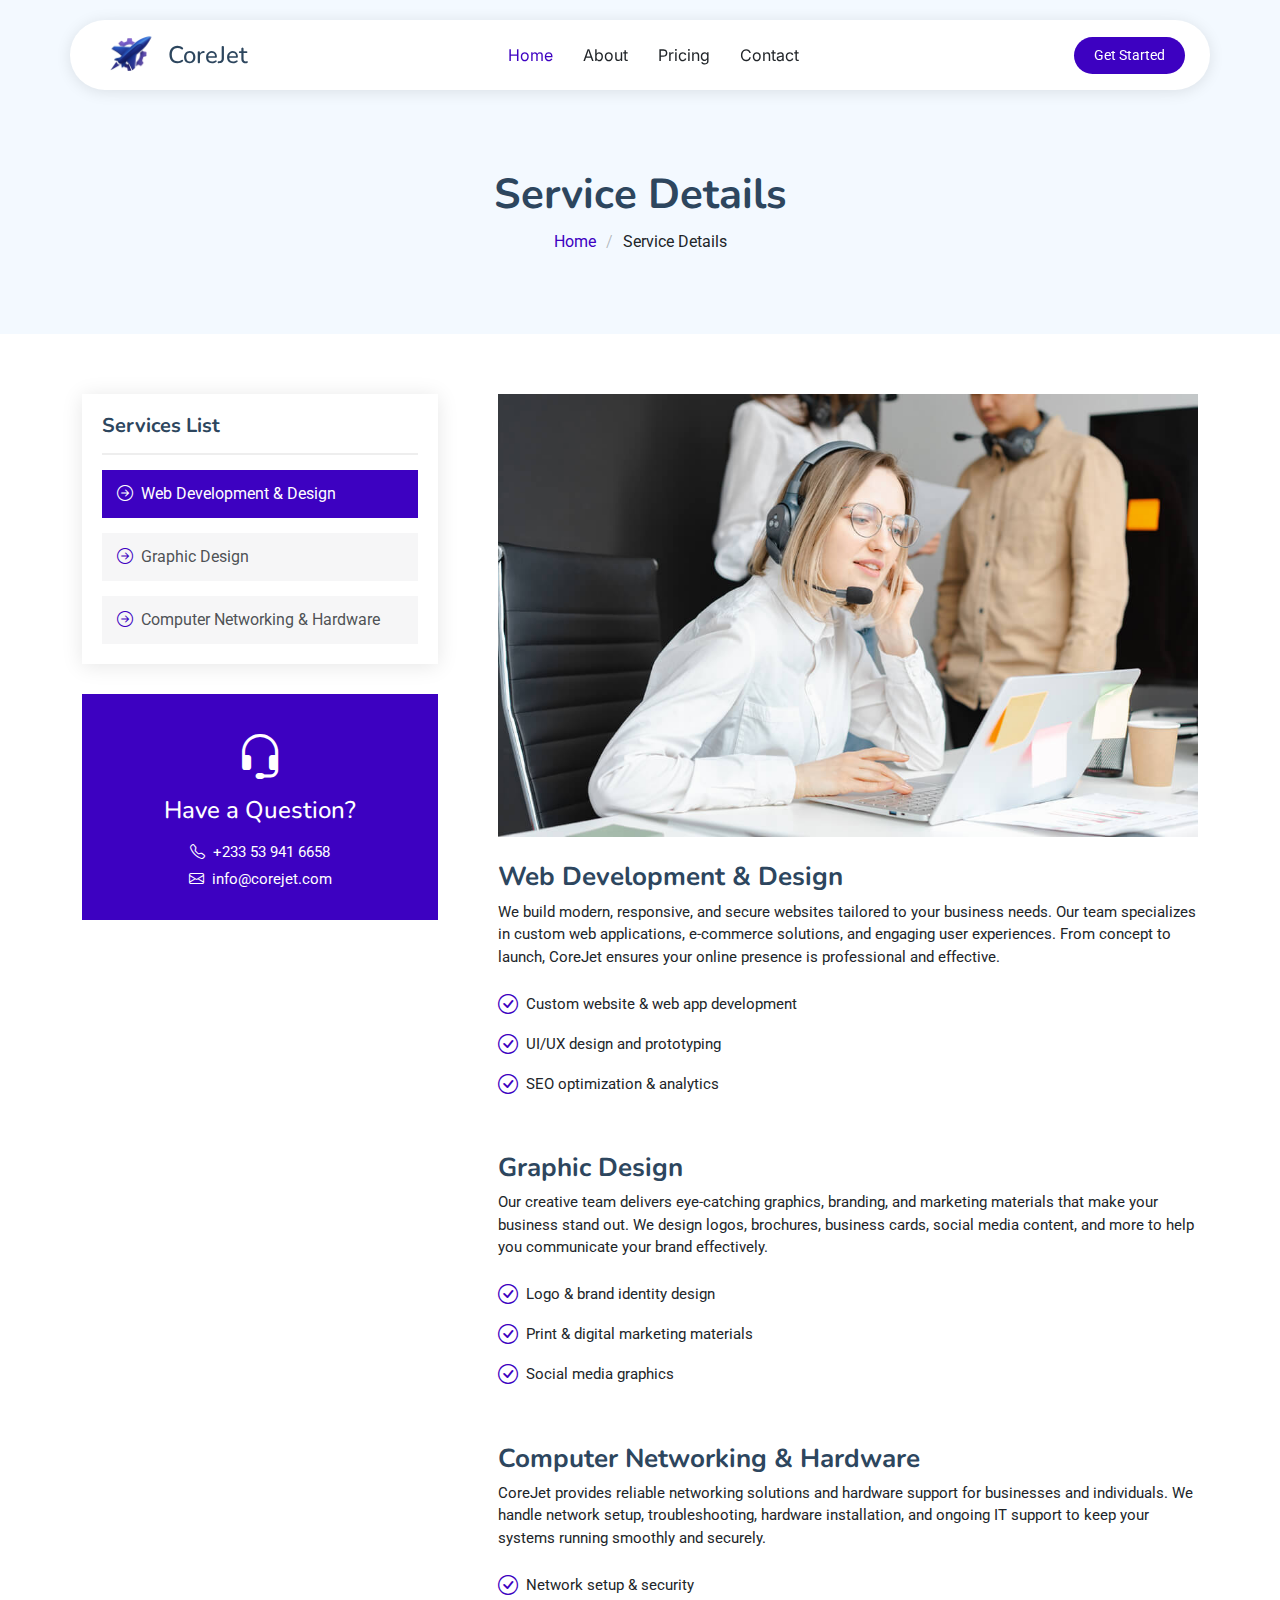
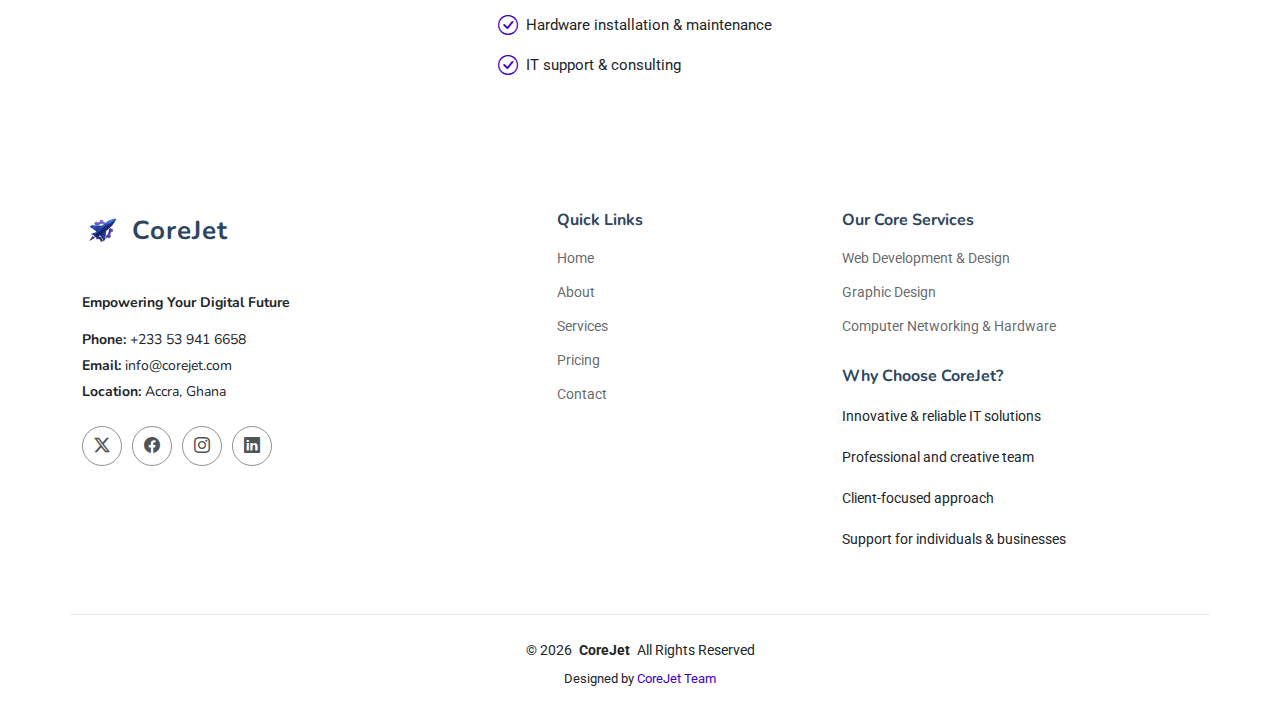
<file: service-details.html>
<!DOCTYPE html>
<html lang="en">
  <head>
    <meta charset="utf-8" />
    <meta content="width=device-width, initial-scale=1.0" name="viewport" />
    <title>CoreJet</title>
    <meta
      name="description"
      content="We provide IT solutions for indivduals and companys. we provide servces like Web development & design, Graphic design and Computer Networking and Hardware

Working..."
    />
    <meta
      name="keywords"
      content="CoreJet, Website Development, Website Design, Graphic Design, Digital Marketing, SEO, Social Media Marketing, Web Hosting, E-commerce Solutions"
    />

    <!-- Favicons -->
    <link href="assets/img/CoreJet bgr.png" rel="icon" />

    <!-- Fonts -->
    <link href="https://fonts.googleapis.com" rel="preconnect" />
    <link href="https://fonts.gstatic.com" rel="preconnect" crossorigin />
    <link
      href="https://fonts.googleapis.com/css2?family=Roboto:ital,wght@0,100;0,300;0,400;0,500;0,700;0,900;1,100;1,300;1,400;1,500;1,700;1,900&family=Inter:wght@100;200;300;400;500;600;700;800;900&family=Nunito:ital,wght@0,200;0,300;0,400;0,500;0,600;0,700;0,800;0,900;1,200;1,300;1,400;1,500;1,600;1,700;1,800;1,900&display=swap"
      rel="stylesheet"
    />

    <!-- Vendor CSS Files -->
    <link
      href="assets/vendor/bootstrap/css/bootstrap.min.css"
      rel="stylesheet"
    />
    <link
      href="assets/vendor/bootstrap-icons/bootstrap-icons.css"
      rel="stylesheet"
    />
    <link href="assets/vendor/aos/aos.css" rel="stylesheet" />
    <link
      href="assets/vendor/glightbox/css/glightbox.min.css"
      rel="stylesheet"
    />
    <link href="assets/vendor/swiper/swiper-bundle.min.css" rel="stylesheet" />

    <!-- Main CSS File -->
    <link href="assets/css/main.css" rel="stylesheet" />
  </head>

  <body class="service-details-page">
    <header id="header" class="header d-flex align-items-center fixed-top">
      <div
        class="header-container container-fluid container-xl position-relative d-flex align-items-center justify-content-between"
      >
        <a
          href="index.html"
          class="logo d-flex align-items-center me-auto me-xl-0"
        >
          <!-- Uncomment the line below if you also wish to use an image logo -->
          <img src="assets/img/CoreJet bgr.png" alt="CoreJet Logo" />
          <h1 class="sitename">CoreJet</h1>
        </a>

        <nav id="navmenu" class="navmenu">
          <ul>
            <li><a href="index.html#hero" class="active">Home</a></li>
            <li><a href="index.html#about">About</a></li>
            <li><a href="index.html#pricing">Pricing</a></li>
            <!--
          <li class="dropdown"><a href="#"><span>Dropdown</span> <i class="bi bi-chevron-down toggle-dropdown"></i></a>
            <ul>
              <li><a href="#">Dropdown 1</a></li>
              <li class="dropdown"><a href="#"><span>Deep Dropdown</span> <i class="bi bi-chevron-down toggle-dropdown"></i></a>
                <ul>
                  <li><a href="#">Deep Dropdown 1</a></li>
                  <li><a href="#">Deep Dropdown 2</a></li>
                  <li><a href="#">Deep Dropdown 3</a></li>
                  <li><a href="#">Deep Dropdown 4</a></li>
                  <li><a href="#">Deep Dropdown 5</a></li>
                </ul>
              </li>
              <li><a href="#">Dropdown 2</a></li>
              <li><a href="#">Dropdown 3</a></li>
              <li><a href="#">Dropdown 4</a></li>
            </ul>
          </li>-->
            <li><a href="index.html#contact">Contact</a></li>
          </ul>
          <i class="mobile-nav-toggle d-xl-none bi bi-list"></i>
        </nav>

        <a class="btn-getstarted" href="index.html#contact">Get Started</a>
      </div>
    </header>

    <main class="main">
      <!-- Page Title -->
      <div class="page-title light-background">
        <div class="container">
          <h1>Service Details</h1>
          <nav class="breadcrumbs">
            <ol>
              <li><a href="index.html">Home</a></li>
              <li class="current">Service Details</li>
            </ol>
          </nav>
        </div>
      </div>
      <!-- End Page Title -->

      <!-- Service Details Section -->
      <section id="service-details" class="service-details section">
        <div class="container">
          <div class="row gy-5">
            <div class="col-lg-4" data-aos="fade-up" data-aos-delay="100">
              <div class="service-box">
                <h4>Services List</h4>
                <div class="services-list">
                  <a href="#web-development" class="active"
                    ><i class="bi bi-arrow-right-circle"></i
                    ><span>Web Development & Design</span></a
                  >
                  <a href="#graphic-design"
                    ><i class="bi bi-arrow-right-circle"></i
                    ><span>Graphic Design</span></a
                  >
                  <a href="#networking"
                    ><i class="bi bi-arrow-right-circle"></i
                    ><span>Computer Networking & Hardware</span></a
                  >
                </div>
              </div>
              <!-- End Services List -->

              <!-- End Services List -->

              <div
                class="help-box d-flex flex-column justify-content-center align-items-center"
              >
                <i class="bi bi-headset help-icon"></i>
                <h4>Have a Question?</h4>
                <p class="d-flex align-items-center mt-2 mb-0">
                  <i class="bi bi-telephone me-2"></i>
                  <span>+233 53 941 6658</span>
                </p>
                <p class="d-flex align-items-center mt-1 mb-0">
                  <i class="bi bi-envelope me-2"></i>
                  <a href="mailto:contact@example.com">info@corejet.com</a>
                </p>
              </div>
            </div>

            <div
              class="col-lg-8 ps-lg-5"
              data-aos="fade-up"
              data-aos-delay="200"
            >
              <img
                src="assets/img/services.jpg"
                alt="CoreJet IT Services"
                class="img-fluid services-img mb-4"
              />
              <div id="web-development">
                <h3>Web Development & Design</h3>
                <p>
                  We build modern, responsive, and secure websites tailored to
                  your business needs. Our team specializes in custom web
                  applications, e-commerce solutions, and engaging user
                  experiences. From concept to launch, CoreJet ensures your
                  online presence is professional and effective.
                </p>
                <ul>
                  <li>
                    <i class="bi bi-check-circle"></i>
                    <span>Custom website & web app development</span>
                  </li>
                  <li>
                    <i class="bi bi-check-circle"></i>
                    <span>UI/UX design and prototyping</span>
                  </li>
                  <li>
                    <i class="bi bi-check-circle"></i>
                    <span>SEO optimization & analytics</span>
                  </li>
                </ul>
              </div>
              <div id="graphic-design" class="mt-5">
                <h3>Graphic Design</h3>
                <p>
                  Our creative team delivers eye-catching graphics, branding,
                  and marketing materials that make your business stand out. We
                  design logos, brochures, business cards, social media content,
                  and more to help you communicate your brand effectively.
                </p>
                <ul>
                  <li>
                    <i class="bi bi-check-circle"></i>
                    <span>Logo & brand identity design</span>
                  </li>
                  <li>
                    <i class="bi bi-check-circle"></i>
                    <span>Print & digital marketing materials</span>
                  </li>
                  <li>
                    <i class="bi bi-check-circle"></i>
                    <span>Social media graphics</span>
                  </li>
                </ul>
              </div>
              <div id="networking" class="mt-5">
                <h3>Computer Networking & Hardware</h3>
                <p>
                  CoreJet provides reliable networking solutions and hardware
                  support for businesses and individuals. We handle network
                  setup, troubleshooting, hardware installation, and ongoing IT
                  support to keep your systems running smoothly and securely.
                </p>
                <ul>
                  <li>
                    <i class="bi bi-check-circle"></i>
                    <span>Network setup & security</span>
                  </li>
                  <li>
                    <i class="bi bi-check-circle"></i>
                    <span>Hardware installation & maintenance</span>
                  </li>
                  <li>
                    <i class="bi bi-check-circle"></i>
                    <span>IT support & consulting</span>
                  </li>
                </ul>
              </div>
            </div>
          </div>
        </div>
      </section>
      <!-- /Service Details Section -->
    </main>

    <footer id="footer" class="footer">
      <div class="container footer-top">
        <div class="row gy-4">
          <div class="col-lg-5 col-md-6 footer-about">
            <a href="index.html" class="logo d-flex align-items-center">
              <img
                src="assets/img/CoreJet bgr.png"
                alt="CoreJet Logo"
                style="height: 80px; margin-right: 10px"
              />
              <span class="sitename">CoreJet</span>
            </a>
            <div class="footer-contact pt-3">
              <p><strong>Empowering Your Digital Future</strong></p>

              <p class="mt-3">
                <strong>Phone:</strong> <span>+233 53 941 6658</span>
              </p>
              <p><strong>Email:</strong> <span>info@corejet.com</span></p>
              <p><strong>Location:</strong> Accra, Ghana</p>
            </div>
            <div class="social-links d-flex mt-4">
              <a href="#"><i class="bi bi-twitter-x"></i></a>
              <a href="#"><i class="bi bi-facebook"></i></a>
              <a href="#"><i class="bi bi-instagram"></i></a>
              <a href="#"><i class="bi bi-linkedin"></i></a>
            </div>
          </div>

          <div class="col-lg-3 col-md-6 footer-links">
            <h4>Quick Links</h4>
            <ul>
              <li><a href="#hero">Home</a></li>
              <li><a href="#about">About</a></li>
              <li><a href="#features">Services</a></li>
              <li><a href="#pricing">Pricing</a></li>
              <li><a href="#contact">Contact</a></li>
            </ul>
          </div>

          <div class="col-lg-4 col-md-12 footer-links">
            <h4>Our Core Services</h4>
            <ul>
              <li><a href="#features">Web Development &amp; Design</a></li>
              <li><a href="#features">Graphic Design</a></li>
              <li>
                <a href="#features">Computer Networking &amp; Hardware</a>
              </li>
            </ul>
            <h4 class="mt-4">Why Choose CoreJet?</h4>
            <ul>
              <li>Innovative &amp; reliable IT solutions</li>
              <li>Professional and creative team</li>
              <li>Client-focused approach</li>
              <li>Support for individuals &amp; businesses</li>
            </ul>
          </div>
        </div>
      </div>

      <div class="container copyright text-center mt-4">
        <p>
          © <span id="copyright-year"></span>
          <strong class="px-1 sitename">CoreJet</strong>
          <span>All Rights Reserved</span>
        </p>
        <div class="credits">
          Designed by <a href="https://corejet.com/">CoreJet Team</a>
        </div>
        <script>
          document.getElementById("copyright-year").textContent =
            new Date().getFullYear();
        </script>
      </div>
    </footer>

    <!-- Scroll Top -->
    <a
      href="#"
      id="scroll-top"
      class="scroll-top d-flex align-items-center justify-content-center"
      ><i class="bi bi-arrow-up-short"></i
    ></a>

    <!-- Vendor JS Files -->
    <script src="assets/vendor/bootstrap/js/bootstrap.bundle.min.js"></script>
    <script src="assets/vendor/aos/aos.js"></script>
    <script src="assets/vendor/glightbox/js/glightbox.min.js"></script>
    <script src="assets/vendor/swiper/swiper-bundle.min.js"></script>
    <script src="assets/vendor/purecounter/purecounter_vanilla.js"></script>

    <!-- Main JS File -->
    <script src="assets/js/main.js"></script>
    <script>
      // Dynamic copyright year
      document.addEventListener("DOMContentLoaded", function () {
        var year = new Date().getFullYear();
        var copyright = document.getElementById("copyright-year");
        if (copyright) copyright.textContent = year;
      });
    </script>
  </body>
</html>
</file>
<file: assets/css/main.css>
/* Partners Page Styles */
.partners-page {
  background: #f8f9fa;
}
.partners .partner-card {
  border: 1px solid #e0e0e0;
  background: #fff;
  transition: box-shadow 0.2s;
  box-shadow: 0 2px 8px rgba(61, 1, 193, 0.06);
}
.partners .partner-card:hover {
  box-shadow: 0 4px 16px rgba(61, 1, 193, 0.12);
  border-color: #3d01c1;
}
.partners .partner-card img {
  margin-bottom: 1rem;
  max-width: 100px;
  height: 60px;
  object-fit: contain;
}
.partners .partner-card h4 {
  color: #3d01c1;
  font-weight: 700;
  margin-bottom: 0.5rem;
}
.partners .partner-card p {
  color: #444;
  font-size: 0.97rem;
}
.call-to-action {
  background: linear-gradient(90deg, #3d01c1 0%, #6a3be4 100%);
  color: #fff;
  padding: 60px 0;
  border-radius: 1rem;
  margin-top: 40px;
}
.call-to-action h2 {
  color: #fff;
}
.call-to-action p {
  color: #f3f3f3;
}
.call-to-action .btn-cta {
  background: #fff;
  color: #3d01c1;
  border: none;
  font-weight: 600;
  padding: 0.75rem 2rem;
  border-radius: 2rem;
  box-shadow: 0 2px 8px rgba(61, 1, 193, 0.1);
  transition: background 0.2s, color 0.2s;
}
.call-to-action .btn-cta:hover {
  background: #3d01c1;
  color: #fff;
}
/*--------------------------------------------------------------*/
/* Social Links in Contact Section */
.contact .social-links {
  display: flex;
  gap: 0.5rem;
  margin-top: 1.5rem;
  flex-wrap: wrap;
}
.contact .social-links a {
  display: flex;
  align-items: center;
  justify-content: center;
  width: 44px;
  height: 44px;
  border-radius: 50%;
  font-size: 1.35rem;
  background: var(--contrast-color);
  color: var(--accent-color);
  border: 2px solid var(--contrast-color);
  box-shadow: 0 2px 8px rgba(0, 0, 0, 0.04);
  transition: background 0.2s, color 0.2s, box-shadow 0.2s, border 0.2s,
    transform 0.2s;
}
.contact .social-links a:hover {
  color: #fff;
  background: var(--accent-color);
  border-color: var(--accent-color);
  box-shadow: 0 4px 16px rgba(13, 131, 253, 0.12);
  transform: translateY(-2px) scale(1.08);
}
.contact .social-links a[title*="WhatsApp"] {
  color: #25d366;
  border-color: #25d366;
}
.contact .social-links a[title*="WhatsApp"]:hover {
  background: #25d366;
  color: #fff;
  border-color: #25d366;
}
.contact .social-links a[title*="Instagram"] {
  color: #e1306c;
  border-color: #e1306c;
}
.contact .social-links a[title*="Instagram"]:hover {
  background: #e1306c;
  color: #fff;
  border-color: #e1306c;
}
.contact .social-links a[title*="Facebook"] {
  color: #1877f3;
  border-color: #1877f3;
}
.contact .social-links a[title*="Facebook"]:hover {
  background: #1877f3;
  color: #fff;
  border-color: #1877f3;
}
.contact .social-links a[title*="LinkedIn"] {
  color: #0a66c2;
  border-color: #0a66c2;
}
.contact .social-links a[title*="LinkedIn"]:hover {
  background: #0a66c2;
  color: #fff;
  border-color: #0a66c2;
}
.contact .social-links a[title*="Twitter"] {
  color: #222;
  border-color: #222;
}
.contact .social-links a[title*="Twitter"]:hover {
  background: #222;
  color: #fff;
  border-color: #222;
}
/*--------------------------------------------------------------*/

/* Fonts */
:root {
  --default-font: "Roboto", system-ui, -apple-system, "Segoe UI", Roboto,
    "Helvetica Neue", Arial, "Noto Sans", "Liberation Sans", sans-serif,
    "Apple Color Emoji", "Segoe UI Emoji", "Segoe UI Symbol", "Noto Color Emoji";
  --heading-font: "Nunito", sans-serif;
  --nav-font: "Inter", sans-serif;
}

/* Global Colors - The following color variables are used throughout the website. Updating them here will change the color scheme of the entire website */
:root {
  --background-color: #ffffff; /* Background color for the entire website, including individual sections */
  --default-color: #212529; /* Default color used for the majority of the text content across the entire website */
  --heading-color: #2d465e; /* Color for headings, subheadings and title throughout the website */
  --accent-color: #3d01c1; /* Accent color that represents your brand on the website. It's used for buttons, links, and other elements that need to stand out */
  --surface-color: #ffffff; /* The surface color is used as a background of boxed elements within sections, such as cards, icon boxes, or other elements that require a visual separation from the global background. */
  --contrast-color: #ffffff; /* Contrast color for text, ensuring readability against backgrounds of accent, heading, or default colors. */
}

/* Nav Menu Colors - The following color variables are used specifically for the navigation menu. They are separate from the global colors to allow for more customization options */
:root {
  --nav-color: #212529; /* The default color of the main navmenu links */
  --nav-hover-color: #3d01c1; /* Applied to main navmenu links when they are hovered over or active */
  --nav-mobile-background-color: #ffffff; /* Used as the background color for mobile navigation menu */
  --nav-dropdown-background-color: #ffffff; /* Used as the background color for dropdown items that appear when hovering over primary navigation items */
  --nav-dropdown-color: #212529; /* Used for navigation links of the dropdown items in the navigation menu. */
  --nav-dropdown-hover-color: #3d01c1; /* Similar to --nav-hover-color, this color is applied to dropdown navigation links when they are hovered over. */
}

/* Color Presets - These classes override global colors when applied to any section or element, providing reuse of the sam color scheme. */

.light-background {
  --background-color: #f3f9ff;
  --surface-color: #ffffff;
}

.dark-background {
  --background-color: #3d01c1;
  --default-color: #ffffff;
  --heading-color: #ffffff;
  --surface-color: #6b3bd3;
  --contrast-color: #ffffff;
}

/* Smooth scroll */
:root {
  scroll-behavior: smooth;
}

/*--------------------------------------------------------------
# General Styling & Shared Classes
--------------------------------------------------------------*/
body {
  color: var(--default-color);
  background-color: var(--background-color);
  font-family: var(--default-font);
}

a {
  color: var(--accent-color);
  text-decoration: none;
  transition: 0.3s;
}

a:hover {
  color: color-mix(in srgb, var(--accent-color), transparent 25%);
  text-decoration: none;
}

h1,
h2,
h3,
h4,
h5,
h6 {
  color: var(--heading-color);
  font-family: var(--heading-font);
}

/* PHP Email Form Messages
------------------------------*/
.php-email-form .error-message {
  display: none;
  background: #df1529;
  color: #ffffff;
  text-align: left;
  padding: 15px;
  margin-bottom: 24px;
  font-weight: 600;
}

.php-email-form .sent-message {
  display: none;
  color: #ffffff;
  background: #059652;
  text-align: center;
  padding: 15px;
  margin-bottom: 24px;
  font-weight: 600;
}

.php-email-form .loading {
  display: none;
  background: var(--surface-color);
  text-align: center;
  padding: 15px;
  margin-bottom: 24px;
}

.php-email-form .loading:before {
  content: "";
  display: inline-block;
  border-radius: 50%;
  width: 24px;
  height: 24px;
  margin: 0 10px -6px 0;
  border: 3px solid var(--accent-color);
  border-top-color: var(--surface-color);
  animation: php-email-form-loading 1s linear infinite;
}

@keyframes php-email-form-loading {
  0% {
    transform: rotate(0deg);
  }

  100% {
    transform: rotate(360deg);
  }
}

/*--------------------------------------------------------------
# Global Header
--------------------------------------------------------------*/
.header {
  --background-color: rgba(255, 255, 255, 0);
  color: var(--default-color);
  background-color: var(--background-color);
  padding: 20px 0;
  transition: all 0.5s;
  z-index: 997;
}

.header .header-container {
  background: var(--surface-color);
  border-radius: 50px;
  padding: 5px 25px;
  box-shadow: 0px 2px 15px rgba(0, 0, 0, 0.1);
}

.scrolled .header .header-container {
  background: color-mix(in srgb, var(--surface-color), transparent 5%);
}

.header .logo {
  line-height: 1;
  padding-left: 5px;
}

.header .logo img {
  max-height: 60px;
  margin-right: 8px;
}

.header .logo h1 {
  font-size: 24px;
  margin: 0;
  font-weight: 500;
  color: var(--heading-color);
}

.header .btn-getstarted,
.header .btn-getstarted:focus {
  color: var(--contrast-color);
  background: var(--accent-color);
  font-size: 14px;
  padding: 8px 20px;
  margin: 0 0 0 30px;
  border-radius: 50px;
  transition: 0.3s;
}

.header .btn-getstarted:hover,
.header .btn-getstarted:focus:hover {
  color: var(--contrast-color);
  background: color-mix(in srgb, var(--accent-color), transparent 15%);
}

@media (max-width: 1200px) {
  .header {
    padding-top: 10px;
  }

  .header .header-container {
    margin-left: 10px;
    margin-right: 10px;
    padding: 10px 5px 10px 15px;
  }

  .header .logo {
    order: 1;
  }

  .header .btn-getstarted {
    order: 2;
    margin: 0 10px 0 0;
    padding: 6px 15px;
  }

  .header .navmenu {
    order: 3;
  }
}

/*--------------------------------------------------------------
# Navigation Menu
--------------------------------------------------------------*/
/* Navmenu - Desktop */
@media (min-width: 1200px) {
  .navmenu {
    padding: 0;
  }

  .navmenu ul {
    margin: 0;
    padding: 0;
    display: flex;
    list-style: none;
    align-items: center;
  }

  .navmenu li {
    position: relative;
  }

  .navmenu a,
  .navmenu a:focus {
    color: var(--nav-color);
    padding: 18px 15px;
    font-size: 16px;
    font-family: var(--nav-font);
    font-weight: 400;
    display: flex;
    align-items: center;
    justify-content: space-between;
    white-space: nowrap;
    transition: 0.3s;
  }

  .navmenu a i,
  .navmenu a:focus i {
    font-size: 12px;
    line-height: 0;
    margin-left: 5px;
    transition: 0.3s;
  }

  .navmenu li:last-child a {
    padding-right: 0;
  }

  .navmenu li:hover > a,
  .navmenu .active,
  .navmenu .active:focus {
    color: var(--nav-hover-color);
  }

  .navmenu .dropdown ul {
    margin: 0;
    padding: 10px 0;
    background: var(--nav-dropdown-background-color);
    display: block;
    position: absolute;
    visibility: hidden;
    left: 14px;
    top: 130%;
    opacity: 0;
    transition: 0.3s;
    border-radius: 4px;
    z-index: 99;
    box-shadow: 0px 0px 30px rgba(0, 0, 0, 0.1);
  }

  .navmenu .dropdown ul li {
    min-width: 200px;
  }

  .navmenu .dropdown ul a {
    padding: 10px 20px;
    font-size: 15px;
    text-transform: none;
    color: var(--nav-dropdown-color);
  }

  .navmenu .dropdown ul a i {
    font-size: 12px;
  }

  .navmenu .dropdown ul a:hover,
  .navmenu .dropdown ul .active:hover,
  .navmenu .dropdown ul li:hover > a {
    color: var(--nav-dropdown-hover-color);
  }

  .navmenu .dropdown:hover > ul {
    opacity: 1;
    top: 100%;
    visibility: visible;
  }

  .navmenu .dropdown .dropdown ul {
    top: 0;
    left: -90%;
    visibility: hidden;
  }

  .navmenu .dropdown .dropdown:hover > ul {
    opacity: 1;
    top: 0;
    left: -100%;
    visibility: visible;
  }
}

/* Navmenu - Mobile */
@media (max-width: 1199px) {
  .mobile-nav-toggle {
    color: var(--nav-color);
    font-size: 28px;
    line-height: 0;
    margin-right: 10px;
    cursor: pointer;
    transition: color 0.3s;
  }

  .navmenu {
    padding: 0;
    z-index: 9997;
  }

  .navmenu ul {
    display: none;
    list-style: none;
    position: absolute;
    inset: 60px 20px 20px 20px;
    padding: 10px 0;
    margin: 0;
    border-radius: 6px;
    background-color: var(--nav-mobile-background-color);
    overflow-y: auto;
    transition: 0.3s;
    z-index: 9998;
    box-shadow: 0px 0px 30px rgba(0, 0, 0, 0.1);
  }

  .navmenu a,
  .navmenu a:focus {
    color: var(--nav-dropdown-color);
    padding: 10px 20px;
    font-family: var(--nav-font);
    font-size: 17px;
    font-weight: 500;
    display: flex;
    align-items: center;
    justify-content: space-between;
    white-space: nowrap;
    transition: 0.3s;
  }

  .navmenu a i,
  .navmenu a:focus i {
    font-size: 12px;
    line-height: 0;
    margin-left: 5px;
    width: 30px;
    height: 30px;
    display: flex;
    align-items: center;
    justify-content: center;
    border-radius: 50%;
    transition: 0.3s;
    background-color: color-mix(in srgb, var(--accent-color), transparent 90%);
  }

  .navmenu a i:hover,
  .navmenu a:focus i:hover {
    background-color: var(--accent-color);
    color: var(--contrast-color);
  }

  .navmenu a:hover,
  .navmenu .active,
  .navmenu .active:focus {
    color: var(--nav-dropdown-hover-color);
  }

  .navmenu .active i,
  .navmenu .active:focus i {
    background-color: var(--accent-color);
    color: var(--contrast-color);
    transform: rotate(180deg);
  }

  .navmenu .dropdown ul {
    position: static;
    display: none;
    z-index: 99;
    padding: 10px 0;
    margin: 10px 20px;
    background-color: var(--nav-dropdown-background-color);
    border: 1px solid color-mix(in srgb, var(--default-color), transparent 90%);
    box-shadow: none;
    transition: all 0.5s ease-in-out;
  }

  .navmenu .dropdown ul ul {
    background-color: rgba(33, 37, 41, 0.1);
  }

  .navmenu .dropdown > .dropdown-active {
    display: block;
    background-color: rgba(33, 37, 41, 0.03);
  }

  .mobile-nav-active {
    overflow: hidden;
  }

  .mobile-nav-active .mobile-nav-toggle {
    color: #fff;
    position: absolute;
    font-size: 32px;
    top: 15px;
    right: 15px;
    margin-right: 0;
    z-index: 9999;
  }

  .mobile-nav-active .navmenu {
    position: fixed;
    overflow: hidden;
    inset: 0;
    background: rgba(33, 37, 41, 0.8);
    transition: 0.3s;
  }

  .mobile-nav-active .navmenu > ul {
    display: block;
  }
}

/*--------------------------------------------------------------
# Global Footer
--------------------------------------------------------------*/
.footer {
  color: var(--default-color);
  background-color: var(--background-color);
  font-size: 14px;
  position: relative;
}

.footer .footer-top {
  padding-top: 50px;
}

.footer .footer-about .logo {
  line-height: 1;
  margin-bottom: 25px;
}

.footer .footer-about .logo img {
  max-height: 40px;
  margin-right: 6px;
}

.footer .footer-about .logo span {
  color: var(--heading-color);
  font-family: var(--heading-font);
  font-size: 26px;
  font-weight: 700;
  letter-spacing: 1px;
}

.footer .footer-about p {
  font-size: 14px;
  font-family: var(--heading-font);
}

.footer .social-links a {
  display: flex;
  align-items: center;
  justify-content: center;
  width: 40px;
  height: 40px;
  border-radius: 50%;
  border: 1px solid color-mix(in srgb, var(--default-color), transparent 50%);
  font-size: 16px;
  color: color-mix(in srgb, var(--default-color), transparent 20%);
  margin-right: 10px;
  transition: 0.3s;
}

.footer .social-links a:hover {
  color: var(--accent-color);
  border-color: var(--accent-color);
}

.footer h4 {
  font-size: 16px;
  font-weight: bold;
  position: relative;
  padding-bottom: 12px;
}

.footer .footer-links {
  margin-bottom: 30px;
}

.footer .footer-links ul {
  list-style: none;
  padding: 0;
  margin: 0;
}

.footer .footer-links ul i {
  padding-right: 2px;
  font-size: 12px;
  line-height: 0;
}

.footer .footer-links ul li {
  padding: 10px 0;
  display: flex;
  align-items: center;
}

.footer .footer-links ul li:first-child {
  padding-top: 0;
}

.footer .footer-links ul a {
  color: color-mix(in srgb, var(--default-color), transparent 30%);
  display: inline-block;
  line-height: 1;
}

.footer .footer-links ul a:hover {
  color: var(--accent-color);
}

.footer .footer-contact p {
  margin-bottom: 5px;
}

.footer .copyright {
  padding: 25px 0;
  border-top: 1px solid
    color-mix(in srgb, var(--default-color), transparent 90%);
}

.footer .copyright p {
  margin-bottom: 0;
}

.footer .credits {
  margin-top: 8px;
  font-size: 13px;
}

/*--------------------------------------------------------------
# Scroll Top Button
--------------------------------------------------------------*/
.scroll-top {
  position: fixed;
  visibility: hidden;
  opacity: 0;
  right: 15px;
  bottom: -15px;
  z-index: 99999;
  background-color: var(--accent-color);
  width: 44px;
  height: 44px;
  border-radius: 50px;
  transition: all 0.4s;
}

.scroll-top i {
  font-size: 24px;
  color: var(--contrast-color);
  line-height: 0;
}

.scroll-top:hover {
  background-color: color-mix(in srgb, var(--accent-color), transparent 20%);
  color: var(--contrast-color);
}

.scroll-top.active {
  visibility: visible;
  opacity: 1;
  bottom: 15px;
}

/*--------------------------------------------------------------
# Disable aos animation delay on mobile devices
--------------------------------------------------------------*/
@media screen and (max-width: 768px) {
  [data-aos-delay] {
    transition-delay: 0 !important;
  }
}

/*--------------------------------------------------------------
# Global Page Titles & Breadcrumbs
--------------------------------------------------------------*/
.page-title {
  color: var(--default-color);
  background-color: var(--background-color);
  padding: 170px 0 80px 0;
  text-align: center;
  position: relative;
}

.page-title h1 {
  font-size: 42px;
  font-weight: 700;
  margin-bottom: 10px;
}

.page-title .breadcrumbs ol {
  display: flex;
  flex-wrap: wrap;
  list-style: none;
  justify-content: center;
  padding: 0;
  margin: 0;
  font-size: 16px;
  font-weight: 400;
}

.page-title .breadcrumbs ol li + li {
  padding-left: 10px;
}

.page-title .breadcrumbs ol li + li::before {
  content: "/";
  display: inline-block;
  padding-right: 10px;
  color: color-mix(in srgb, var(--default-color), transparent 70%);
}

/*--------------------------------------------------------------
# Global Sections
--------------------------------------------------------------*/
section,
.section {
  color: var(--default-color);
  background-color: var(--background-color);
  padding: 60px 0;
  scroll-margin-top: 90px;
  overflow: clip;
}

@media (max-width: 1199px) {
  section,
  .section {
    scroll-margin-top: 66px;
  }
}

/*--------------------------------------------------------------
# Global Section Titles
--------------------------------------------------------------*/
.section-title {
  text-align: center;
  padding-bottom: 60px;
  position: relative;
}

.section-title h2 {
  font-size: 32px;
  font-weight: 700;
  margin-bottom: 20px;
  padding-bottom: 20px;
  position: relative;
}

.section-title h2:after {
  content: "";
  position: absolute;
  display: block;
  width: 50px;
  height: 3px;
  background: var(--accent-color);
  left: 0;
  right: 0;
  bottom: 0;
  margin: auto;
}

.section-title p {
  margin-bottom: 0;
}

/*--------------------------------------------------------------
# Hero Section
--------------------------------------------------------------*/
.hero {
  position: relative;
  padding-top: 160px;
  background: linear-gradient(
    135deg,
    color-mix(in srgb, var(--accent-color), transparent 95%) 50%,
    color-mix(in srgb, var(--accent-color), transparent 98%) 25%,
    transparent 50%
  );
}

.hero::before {
  content: "";
  position: absolute;
  top: 0;
  left: 0;
  width: 100%;
  height: 100%;
  background: radial-gradient(
    circle at 90% 10%,
    color-mix(in srgb, var(--accent-color), transparent 92%),
    transparent 40%
  );
  pointer-events: none;
}

.hero .hero-content {
  position: relative;
  z-index: 1;
}

.hero .hero-content h1 {
  font-size: 3.5rem;
  font-weight: 700;
  line-height: 1.2;
  margin-bottom: 1.5rem;
}

.hero .hero-content h1 .accent-text {
  color: var(--accent-color);
}

@media (max-width: 992px) {
  .hero .hero-content {
    text-align: center;
    margin-bottom: 3rem;
  }

  .hero .hero-content h1 {
    font-size: 2.5rem;
  }

  .hero .hero-content .hero-buttons {
    justify-content: center;
  }
}

@media (max-width: 575px) {
  .hero .hero-content h1 {
    font-size: 2rem;
  }
}

.hero .company-badge {
  display: inline-flex;
  align-items: center;
  padding: 0.5rem 1rem;
  background-color: color-mix(in srgb, var(--accent-color), transparent 92%);
  border-radius: 50px;
  color: var(--accent-color);
  font-weight: 500;
}

.hero .company-badge i {
  font-size: 1.25rem;
}

.hero .btn-primary {
  background-color: var(--accent-color);
  border-color: var(--accent-color);
  color: var(--contrast-color);
  padding: 0.75rem 2.5rem;
  border-radius: 50px;
  font-weight: 500;
  transition: all 0.3s ease;
}

.hero .btn-primary:hover {
  background-color: color-mix(in srgb, var(--accent-color), black 20%);
  border-color: color-mix(in srgb, var(--accent-color), black 20%);
}

.hero .btn-link {
  color: var(--heading-color);
  text-decoration: none;
  font-weight: 500;
  transition: all 0.3s ease;
}

.hero .btn-link:hover {
  color: var(--accent-color);
}

.hero .btn-link i {
  font-size: 1.5rem;
  vertical-align: middle;
}

.hero .hero-image {
  position: relative;
  text-align: center;
  z-index: 1;
}

.hero .hero-image img {
  max-width: 100%;
  height: auto;
}

.hero .customers-badge {
  position: absolute;
  bottom: 10px;
  right: 30px;
  background-color: var(--surface-color);
  padding: 1rem;
  border-radius: 10px;
  box-shadow: 0 5px 20px rgba(0, 0, 0, 0.1);
  max-width: 300px;
  animation: float-badge 3s ease-in-out infinite;
  will-change: transform;
}

.hero .customers-badge .customer-avatars {
  display: flex;
  align-items: center;
  margin-bottom: 0.5rem;
}

.hero .customers-badge .avatar {
  width: 35px;
  height: 35px;
  border-radius: 50%;
  border: 2px solid var(--surface-color);
  margin-left: -8px;
}

.hero .customers-badge .avatar:first-child {
  margin-left: 0;
}

.hero .customers-badge .avatar.more {
  background-color: var(--accent-color);
  color: var(--contrast-color);
  display: flex;
  align-items: center;
  justify-content: center;
  font-size: 0.75rem;
  font-weight: 600;
}

.hero .customers-badge p {
  font-size: 0.875rem;
  color: color-mix(in srgb, var(--default-color), transparent 40%);
}

@media (max-width: 992px) {
  .hero .customers-badge {
    position: static;
    margin: 1rem auto;
    max-width: 250px;
  }
}

.hero .stats-row {
  position: relative;
  z-index: 1;
  margin-top: 5rem;
  background-color: var(--surface-color);
  border-radius: 20px;
  box-shadow: 0 5px 15px rgba(0, 0, 0, 0.05);
  padding-bottom: 2rem;
}

.hero .stat-item {
  display: flex;
  align-items: center;
  gap: 1rem;
  padding: 2rem;
}

.hero .stat-item .stat-icon {
  flex-shrink: 0;
  width: 64px;
  height: 64px;
  display: flex;
  align-items: center;
  justify-content: center;
  background-color: color-mix(in srgb, var(--accent-color), transparent 92%);
  border-radius: 50px;
  transition: 0.3s;
}

.hero .stat-item .stat-icon i {
  font-size: 1.5rem;
  color: var(--accent-color);
}

.hero .stat-item:hover .stat-icon {
  background-color: var(--accent-color);
}

.hero .stat-item:hover .stat-icon i {
  color: var(--contrast-color);
}

.hero .stat-item .stat-content {
  flex-grow: 1;
}

.hero .stat-item .stat-content h4 {
  font-size: 1.25rem;
  margin-bottom: 0.25rem;
  font-weight: 600;
}

.hero .stat-item .stat-content p {
  font-size: 0.875rem;
  color: color-mix(in srgb, var(--default-color), transparent 40%);
  margin: 0;
}

@media (max-width: 575px) {
  .hero .stat-item {
    padding: 1.5rem;
  }
}

@keyframes float-badge {
  0% {
    transform: translateY(0);
  }

  50% {
    transform: translateY(-10px);
  }

  100% {
    transform: translateY(0);
  }
}

/*--------------------------------------------------------------
# About Section
--------------------------------------------------------------*/
.about .about-meta {
  color: var(--accent-color);
  font-weight: 600;
  margin-bottom: 1rem;
  display: inline-block;
}

.about .about-title {
  font-size: 1.75rem;
  margin-bottom: 1rem;
  line-height: 1.2;
  font-weight: 700;
}

@media (max-width: 992px) {
  .about .about-title {
    font-size: 2rem;
  }
}

.about .about-description {
  margin-bottom: 2rem;
  color: color-mix(in srgb, var(--default-color), transparent 20%);
}

.about .feature-list-wrapper {
  margin-bottom: 2rem;
}

.about .feature-list {
  list-style: none;
  padding: 0;
  margin: 0;
}

.about .feature-list li {
  display: flex;
  align-items: center;
  gap: 0.75rem;
  margin-bottom: 1rem;
  font-size: 1rem;
}

.about .feature-list li i {
  color: var(--accent-color);
  font-size: 1.25rem;
}

.about .profile .profile-image {
  width: 60px;
  height: 60px;
  border-radius: 50%;
  object-fit: cover;
}

.about .profile .profile-name {
  font-size: 1.125rem;
  margin: 0;
}

.about .profile .profile-position {
  color: var(--accent-color);
  margin: 0;
  font-size: 0.875rem;
}

.about .contact-info {
  padding: 1rem 1.5rem;
  background-color: var(--surface-color);
  border-radius: 0.5rem;
  box-shadow: 0 0 15px rgba(0, 0, 0, 0.06);
}

.about .contact-info i {
  color: var(--accent-color);
  font-size: 1.5rem;
}

.about .contact-info .contact-label {
  color: color-mix(in srgb, var(--default-color), transparent 30%);
  font-size: 0.875rem;
  margin: 0;
}

.about .contact-info .contact-number {
  font-weight: 600;
  margin: 0;
}

.about .image-wrapper {
  position: relative;
}

@media (max-width: 992px) {
  .about .image-wrapper {
    padding-left: 0;
    margin-top: 3rem;
    display: flex;
    flex-direction: column;
    gap: 2rem;
  }
}

@media (max-width: 992px) {
  .about .image-wrapper .images {
    display: flex;
    flex-direction: column;
    gap: 1.5rem;
  }
}

@media (max-width: 992px) {
  .about .image-wrapper .main-image {
    margin-left: 0;
  }
}

.about .image-wrapper .small-image {
  position: absolute;
  top: 20%;
  left: -10%;
  width: 45%;
  border: 8px solid var(--surface-color);
}

@media (max-width: 992px) {
  .about .image-wrapper .small-image {
    position: static;
    width: 100%;
    margin: 0 auto;
    border: 0;
  }
}

.about .image-wrapper .experience-badge {
  position: absolute;
  bottom: 5%;
  right: 5%;
  background-color: var(--accent-color);
  color: var(--contrast-color);
  padding: 1.5rem;
  border-radius: 0.5rem;
  text-align: center;
  min-width: 200px;
  animation: experience-float 3s ease-in-out infinite;
}

@media (max-width: 992px) {
  .about .image-wrapper .experience-badge {
    position: static;
    width: fit-content;
    margin: 0 auto;
  }
}

.about .image-wrapper .experience-badge h3 {
  color: var(--contrast-color);
  font-size: 2.5rem;
  margin: 0;
  line-height: 0.5;
}

.about .image-wrapper .experience-badge h3 span {
  font-size: 1rem;
  display: inline-block;
  margin-left: 0.25rem;
}

.about .image-wrapper .experience-badge p {
  margin: 0.5rem 0 0;
  font-size: 0.875rem;
}

@keyframes experience-float {
  0% {
    transform: translateY(0);
  }

  50% {
    transform: translateY(-10px);
  }

  100% {
    transform: translateY(0);
  }
}

/*--------------------------------------------------------------
# Features Section
/* Services Display Section Custom Styles */
.features .service-box {
  background: var(--surface-color);
  border-radius: 1.25rem;
  box-shadow: 0 4px 24px rgba(13, 131, 253, 0.07),
    0 1.5px 6px rgba(44, 62, 80, 0.04);
  transition: transform 0.3s cubic-bezier(0.4, 2, 0.6, 1), box-shadow 0.3s,
    background 0.3s;
  position: relative;
  overflow: hidden;
  min-height: 320px;
  display: flex;
  flex-direction: column;
  align-items: center;
  justify-content: center;
}

.features .service-box .icon {
  background: color-mix(in srgb, var(--accent-color), transparent 92%);
  color: var(--accent-color);
  border-radius: 50%;
  width: 70px;
  height: 70px;
  display: flex;
  align-items: center;
  justify-content: center;
  font-size: 2.5rem;
  margin-bottom: 1.5rem;
  box-shadow: 0 2px 10px rgba(13, 131, 253, 0.08);
  transition: background 0.3s, color 0.3s, transform 0.3s;
}

.features .service-box h4 {
  font-size: 1.35rem;
  font-weight: 700;
  color: var(--heading-color);
  margin-bottom: 0.75rem;
  letter-spacing: 0.5px;
}

.features .service-box p {
  color: color-mix(in srgb, var(--default-color), transparent 30%);
  font-size: 1rem;
  margin-bottom: 0;
}

.features .service-box:hover {
  background: linear-gradient(135deg, var(--accent-color) 0%, #0d83fd22 100%);
  box-shadow: 0 8px 32px rgba(13, 131, 253, 0.15),
    0 3px 12px rgba(44, 62, 80, 0.08);
  transform: translateY(-8px) scale(1.03);
}

.features .service-box:hover .icon {
  background: var(--accent-color);
  color: var(--contrast-color);
  transform: scale(1.1) rotate(-8deg);
}
.features .nav-tabs {
  border: 0;
  background-color: color-mix(in srgb, var(--default-color), transparent 96%);
  display: inline-flex;
  align-items: center;
  justify-content: center;
  border-radius: 50px;
  padding: 6px;
  width: auto;
}

.features .nav-item {
  margin: 0;
  padding: 0 5px 0 0;
}

.features .nav-item:last-child {
  padding-right: 0;
}

.features .nav-link {
  background-color: none;
  color: var(--heading-color);
  padding: 10px 30px;
  transition: 0.3s;
  border-radius: 50px;
  display: flex;
  align-items: center;
  justify-content: center;
  cursor: pointer;
  height: 100%;
  border: 0;
  margin: 0;
}

@media (max-width: 468px) {
  .features .nav-link {
    padding: 8px 20px;
  }
}

.features .nav-link i {
  padding-right: 15px;
  font-size: 48px;
}

.features .nav-link h4 {
  font-size: 14px;
  font-weight: 500;
  margin: 0;
}

.features .nav-link:hover {
  border-color: color-mix(in srgb, var(--default-color), transparent 80%);
}

.features .nav-link:hover h4 {
  color: var(--accent-color);
}

.features .nav-link.active {
  background-color: var(--accent-color);
  border-color: var(--accent-color);
}

.features .nav-link.active h4 {
  color: var(--contrast-color);
}

.features .tab-content {
  margin-top: 30px;
}

.features .tab-pane h3 {
  color: var(--heading-color);
  font-weight: 700;
  font-size: 32px;
  position: relative;
  margin-bottom: 20px;
  padding-bottom: 20px;
}

.features .tab-pane h3:after {
  content: "";
  position: absolute;
  display: block;
  width: 60px;
  height: 3px;
  background: var(--accent-color);
  left: 0;
  bottom: 0;
}

.features .tab-pane ul {
  list-style: none;
  padding: 0;
}

.features .tab-pane ul li {
  padding-top: 10px;
}

.features .tab-pane ul i {
  font-size: 20px;
  padding-right: 4px;
  color: var(--accent-color);
}

.features .tab-pane p:last-child {
  margin-bottom: 0;
}

/*--------------------------------------------------------------
# Features Cards Section
--------------------------------------------------------------*/
.features-cards {
  --default-color: #555;
  --heading-color: #333;
}

.features-cards .feature-box {
  height: 100%;
  padding: 40px 30px;
  border-radius: 10px;
}

.features-cards .feature-box i {
  font-size: 44px;
  display: inline-block;
  line-height: 0;
  color: var(--accent-color);
  margin-bottom: 20px;
}

.features-cards .feature-box h4 {
  font-size: 20px;
  font-weight: 700;
  margin: 0 0 10px 0;
}

.features-cards .feature-box p {
  font-size: 15px;
  margin-bottom: 0;
}

.features-cards .feature-box.orange {
  background-color: #fff3e2;
}

.features-cards .feature-box.orange i {
  color: #edb86e;
}

.features-cards .feature-box.blue {
  background-color: #deedfd;
}

.features-cards .feature-box.blue i {
  color: #20a5f8;
}

.features-cards .feature-box.green {
  background-color: #d5f1e4;
}

.features-cards .feature-box.green i {
  color: #48c88a;
}

.features-cards .feature-box.red {
  background-color: #fdeded;
}

.features-cards .feature-box.red i {
  color: #f28484;
}

/*--------------------------------------------------------------
# Features 2 Section
--------------------------------------------------------------*/
.features-2 .feature-item .feature-icon {
  width: 60px;
  height: 60px;
  display: flex;
  align-items: center;
  justify-content: center;
  border-radius: 50%;
  background-color: color-mix(in srgb, var(--accent-color), transparent 92%);
}

.features-2 .feature-item .feature-icon i {
  font-size: 24px;
  color: var(--accent-color);
}

.features-2 .feature-item .feature-content h3 {
  font-size: 20px;
  font-weight: 600;
  margin-bottom: 10px;
}

.features-2 .feature-item .feature-content p {
  color: color-mix(in srgb, var(--default-color), transparent 25%);
  font-size: 15px;
  margin-bottom: 0;
}

.features-2 .phone-mockup {
  position: relative;
  padding: 30px 0;
}

.features-2 .phone-mockup img {
  max-width: 300px;
  height: auto;
  filter: drop-shadow(0 5px 15px rgba(0, 0, 0, 0.1));
}

@media (max-width: 991.98px) {
  .features-2 .feature-item {
    text-align: center !important;
    margin-bottom: 2rem;
  }

  .features-2 .feature-item .d-flex {
    flex-direction: column;
    text-align: center;
    justify-content: center !important;
  }

  .features-2 .phone-mockup {
    margin: 3rem 0;
  }
}

/*--------------------------------------------------------------
# Call To Action Section
--------------------------------------------------------------*/
.call-to-action .container {
  background: var(--accent-color);
  color: var(--contrast-color);
  position: relative;
  overflow: hidden;
  border-radius: 1rem;
  padding: 4rem 2rem;
}

.call-to-action .content h2,
.call-to-action .content p {
  color: var(--contrast-color);
  position: relative;
  z-index: 2;
}

.call-to-action .btn-cta {
  background-color: color-mix(in srgb, var(--contrast-color) 15%, transparent);
  color: var(--contrast-color);
  padding: 12px 40px;
  border-radius: 50px;
  transition: all 0.3s ease;
  border: 2px solid var(--contrast-color);
  position: relative;
  z-index: 2;
}

.call-to-action .btn-cta:hover {
  background-color: var(--contrast-color);
  color: var(--accent-color);
}

.call-to-action .shape {
  position: absolute;
  pointer-events: none;
  z-index: 1;
}

.call-to-action .shape svg {
  width: 100%;
  height: 100%;
}

.call-to-action .shape svg path {
  fill: color-mix(in srgb, var(--contrast-color) 50%, transparent);
}

.call-to-action .shape-1 {
  width: 300px;
  height: 300px;
  top: -100px;
  right: -50px;
  opacity: 0.1;
  transform: rotate(45deg);
  animation: shapes-float 3s ease-in-out infinite;
}

.call-to-action .shape-2 {
  width: 200px;
  height: 200px;
  bottom: -50px;
  left: -50px;
  opacity: 0.15;
  transform: rotate(-15deg);
  animation: shapes-float 4s ease-in-out infinite;
}

.call-to-action .shape-3 {
  width: 150px;
  height: 150px;
  top: 20%;
  right: 15%;
  opacity: 0.08;
  transform: rotate(15deg);
}

.call-to-action .dots {
  position: absolute;
  pointer-events: none;
  z-index: 1;
  color: var(--contrast-color);
}

.call-to-action .dots svg {
  width: 100%;
  height: 100%;
}

.call-to-action .dots-1 {
  width: 200px;
  height: 200px;
  top: -30px;
  left: 10%;
  opacity: 0.1;
  transform: rotate(15deg);
  animation: shapes-float 4s ease-in-out infinite;
}

.call-to-action .dots-2 {
  width: 150px;
  height: 150px;
  bottom: 20px;
  right: 15%;
  opacity: 0.15;
  transform: rotate(-10deg);
}

@keyframes shapes-float {
  0%,
  100% {
    transform: scale(0.8) rotate(45deg) translateY(0);
  }

  50% {
    transform: scale(0.8) rotate(45deg) translateY(-20px);
  }
}

@media (max-width: 992px) {
  .call-to-action .container {
    padding: 3rem 1.5rem;
  }

  .call-to-action .shape-1 {
    width: 200px;
    height: 200px;
  }

  .call-to-action .shape-2 {
    width: 150px;
    height: 150px;
  }

  .call-to-action .shape-3 {
    width: 100px;
    height: 100px;
  }

  .call-to-action .dots-1 {
    width: 150px;
    height: 150px;
  }

  .call-to-action .dots-2 {
    width: 120px;
    height: 120px;
  }

  .call-to-action .dots-3 {
    width: 80px;
    height: 80px;
  }
}

@media (max-width: 575px) {
  .call-to-action .container {
    border-radius: 0;
  }
}

/*--------------------------------------------------------------
# Clients Section
--------------------------------------------------------------*/
.clients .swiper-slide img {
  opacity: 0.5;
  transition: 0.3s;
  filter: grayscale(100);
}

.clients .swiper-slide img:hover {
  filter: none;
  opacity: 1;
}

.clients .swiper-wrapper {
  height: auto;
}

.clients .swiper-pagination {
  margin-top: 20px;
  position: relative;
}

.clients .swiper-pagination .swiper-pagination-bullet {
  width: 12px;
  height: 12px;
  opacity: 1;
  background-color: color-mix(in srgb, var(--default-color), transparent 80%);
}

.clients .swiper-pagination .swiper-pagination-bullet-active {
  background-color: var(--accent-color);
}

/*--------------------------------------------------------------
# Testimonials Section
--------------------------------------------------------------*/
.testimonials .testimonial-item {
  background-color: var(--surface-color);
  box-shadow: 0px 2px 30px rgba(0, 0, 0, 0.08);
  padding: 30px;
  position: relative;
  height: 100%;
}

.testimonials .testimonial-item .testimonial-img {
  width: 90px;
  border-radius: 50px;
  border: 6px solid var(--background-color);
  float: left;
  margin: 0 10px 0 0;
}

.testimonials .testimonial-item h3 {
  font-size: 18px;
  font-weight: bold;
  margin: 10px 0 5px 0;
}

.testimonials .testimonial-item h4 {
  font-size: 14px;
  color: color-mix(in srgb, var(--default-color), transparent 20%);
  margin: 0;
}

.testimonials .testimonial-item .stars {
  margin: 10px 0;
}

.testimonials .testimonial-item .stars i {
  color: #ffc107;
  margin: 0 1px;
}

.testimonials .testimonial-item .quote-icon-left,
.testimonials .testimonial-item .quote-icon-right {
  color: color-mix(in srgb, var(--accent-color), transparent 50%);
  font-size: 26px;
  line-height: 0;
}

.testimonials .testimonial-item .quote-icon-left {
  display: inline-block;
  left: -5px;
  position: relative;
}

.testimonials .testimonial-item .quote-icon-right {
  display: inline-block;
  right: -5px;
  position: relative;
  top: 10px;
  transform: scale(-1, -1);
}

.testimonials .testimonial-item p {
  font-style: italic;
  margin: 15px 0 0 0;
  padding: 0;
}

/*--------------------------------------------------------------
# Stats Section
--------------------------------------------------------------*/
.stats .stats-item {
  padding: 30px;
  width: 100%;
}

.stats .stats-item span {
  color: var(--heading-color);
  font-size: 48px;
  display: block;
  font-weight: 700;
  margin-bottom: 20px;
  padding-bottom: 20px;
  position: relative;
}

.stats .stats-item span:after {
  content: "";
  position: absolute;
  display: block;
  width: 25px;
  height: 3px;
  background: var(--accent-color);
  left: 0;
  right: 0;
  bottom: 0;
  margin: auto;
}

.stats .stats-item p {
  color: color-mix(in srgb, var(--default-color), transparent 40%);
  padding: 0;
  margin: 0;
  font-family: var(--heading-font);
  font-weight: 500;
}

/*--------------------------------------------------------------
# Services Section
--------------------------------------------------------------*/
.services .service-card {
  height: 100%;
  padding: 30px;
  background: var(--surface-color);
  border-radius: 10px;
  transition: all 0.3s ease;
}

.services .service-card:hover {
  box-shadow: 0 0 15px rgba(0, 0, 0, 0.08);
}

.services .service-card:hover .icon {
  background: var(--accent-color);
  color: var(--contrast-color);
}

.services .service-card:hover .read-more {
  color: color-mix(in srgb, var(--accent-color), transparent 25%);
}

.services .service-card .icon {
  width: 60px;
  height: 60px;
  margin-right: 30px;
  background: color-mix(in srgb, var(--accent-color), transparent 90%);
  display: flex;
  align-items: center;
  justify-content: center;
  border-radius: 8px;
  color: var(--accent-color);
  font-size: 28px;
  transition: all 0.3s ease;
  line-height: 1;
}

.services .service-card h3 {
  font-size: 22px;
  font-weight: 700;
  margin-bottom: 15px;
}

.services .service-card p {
  margin-bottom: 25px;
  color: color-mix(in srgb, var(--default-color), transparent 25%);
  font-size: 15px;
  line-height: 1.6;
}

.services .service-card .read-more {
  display: inline-flex;
  align-items: center;
  gap: 8px;
  color: var(--accent-color);
  font-weight: 500;
  transition: all 0.3s ease;
}

.services .service-card .read-more i {
  font-size: 14px;
  transition: transform 0.3s ease;
}

.services .service-card .read-more:hover i {
  transform: translateX(5px);
}

/*--------------------------------------------------------------
# Pricing Section
--------------------------------------------------------------*/
.pricing .pricing-card {
  height: 100%;
  padding: 2rem;
  background: var(--surface-color);
  border-radius: 1rem;
  transition: all 0.3s ease;
  position: relative;
}

.pricing .pricing-card:hover {
  box-shadow: 0 10px 30px rgba(0, 0, 0, 0.1);
}

.pricing .pricing-card.popular {
  background: var(--accent-color);
  color: var(--contrast-color);
}

.pricing .pricing-card.popular h3,
.pricing .pricing-card.popular h4 {
  color: var(--contrast-color);
}

.pricing .pricing-card.popular .price .currency,
.pricing .pricing-card.popular .price .amount,
.pricing .pricing-card.popular .price .period {
  color: var(--contrast-color);
}

.pricing .pricing-card.popular .features-list li {
  color: var(--contrast-color);
}

.pricing .pricing-card.popular .features-list li i {
  color: var(--contrast-color);
}

.pricing .pricing-card.popular .btn-light {
  background: var(--contrast-color);
  color: var(--accent-color);
}

.pricing .pricing-card.popular .btn-light:hover {
  background: color-mix(in srgb, var(--contrast-color), transparent 10%);
}

.pricing .pricing-card .popular-badge {
  position: absolute;
  top: -12px;
  left: 50%;
  transform: translateX(-50%);
  background: var(--contrast-color);
  color: var(--accent-color);
  padding: 0.5rem 1rem;
  border-radius: 2rem;
  font-size: 0.875rem;
  font-weight: 600;
  box-shadow: 0px -2px 10px rgba(0, 0, 0, 0.08);
}

.pricing .pricing-card h3 {
  font-size: 1.5rem;
  margin-bottom: 1rem;
}

.pricing .pricing-card .price {
  margin-bottom: 1.5rem;
}

.pricing .pricing-card .price .currency {
  font-size: 1.5rem;
  font-weight: 600;
  vertical-align: top;
  line-height: 1;
}

.pricing .pricing-card .price .amount {
  font-size: 3.5rem;
  font-weight: 700;
  line-height: 1;
}

.pricing .pricing-card .price .period {
  font-size: 1rem;
  color: color-mix(in srgb, var(--default-color), transparent 40%);
}

.pricing .pricing-card .description {
  margin-bottom: 2rem;
  font-size: 0.975rem;
}

.pricing .pricing-card h4 {
  font-size: 1.125rem;
  margin-bottom: 1rem;
}

.pricing .pricing-card .features-list {
  list-style: none;
  padding: 0;
  margin: 0 0 2rem 0;
}

.pricing .pricing-card .features-list li {
  display: flex;
  align-items: center;
  margin-bottom: 1rem;
}

.pricing .pricing-card .features-list li i {
  color: var(--accent-color);
  margin-right: 0.75rem;
  font-size: 1.25rem;
}

.pricing .pricing-card .btn {
  width: 100%;
  padding: 0.75rem 1.5rem;
  display: flex;
  align-items: center;
  justify-content: center;
  gap: 0.5rem;
  font-weight: 500;
  border-radius: 50px;
}

.pricing .pricing-card .btn.btn-primary {
  background: var(--accent-color);
  border: none;
  color: var(--contrast-color);
}

.pricing .pricing-card .btn.btn-primary:hover {
  background: color-mix(in srgb, var(--accent-color), transparent 15%);
}

/*--------------------------------------------------------------
# Faq Section
--------------------------------------------------------------*/
.faq .faq-title {
  font-size: 2.5rem;
  font-weight: 700;
  margin-bottom: 1rem;
  color: var(--heading-color);
}

.faq .faq-description {
  font-size: 1rem;
  color: var(--default-color);
  margin-bottom: 2rem;
}

.faq .faq-arrow {
  color: var(--accent-color);
}

.faq .faq-container .faq-item {
  background-color: var(--surface-color);
  position: relative;
  padding: 20px;
  margin-bottom: 15px;
  border-radius: 10px;
  overflow: hidden;
}

.faq .faq-container .faq-item:last-child {
  margin-bottom: 0;
}

.faq .faq-container .faq-item h3 {
  font-weight: 600;
  font-size: 16px;
  line-height: 24px;
  margin: 0 30px 0 0;
  transition: 0.3s;
  cursor: pointer;
  display: flex;
  align-items: center;
}

.faq .faq-container .faq-item h3 .num {
  color: var(--accent-color);
  padding-right: 5px;
}

.faq .faq-container .faq-item h3:hover {
  color: var(--accent-color);
}

.faq .faq-container .faq-item .faq-content {
  display: grid;
  grid-template-rows: 0fr;
  transition: 0.3s ease-in-out;
  visibility: hidden;
  opacity: 0;
}

.faq .faq-container .faq-item .faq-content p {
  margin-bottom: 0;
  overflow: hidden;
}

.faq .faq-container .faq-item .faq-toggle {
  position: absolute;
  top: 20px;
  right: 20px;
  font-size: 16px;
  line-height: 0;
  transition: 0.3s;
  cursor: pointer;
}

.faq .faq-container .faq-item .faq-toggle:hover {
  color: var(--accent-color);
}

.faq .faq-container .faq-active h3 {
  color: var(--accent-color);
}

.faq .faq-container .faq-active .faq-content {
  grid-template-rows: 1fr;
  visibility: visible;
  opacity: 1;
  padding-top: 10px;
}

.faq .faq-container .faq-active .faq-toggle {
  transform: rotate(90deg);
  color: var(--accent-color);
}

/*--------------------------------------------------------------
# Call To Action 2 Section
--------------------------------------------------------------*/
.call-to-action-2 {
  padding: 80px 0;
}

.call-to-action-2 .container {
  position: relative;
  z-index: 3;
}

.call-to-action-2 h3 {
  font-size: 28px;
  font-weight: 700;
  color: var(--default-color);
}

.call-to-action-2 p {
  color: var(--default-color);
}

.call-to-action-2 .cta-btn {
  font-family: var(--heading-font);
  font-weight: 500;
  font-size: 16px;
  letter-spacing: 1px;
  display: inline-block;
  padding: 12px 40px;
  border-radius: 50px;
  transition: 0.5s;
  margin: 10px;
  border: 2px solid color-mix(in srgb, var(--contrast-color), transparent 30%);
  color: var(--contrast-color);
}

.call-to-action-2 .cta-btn:hover {
  border-color: var(--contrast-color);
}

/*--------------------------------------------------------------
# Contact Section
--------------------------------------------------------------*/
.contact .info-box {
  background-color: var(--accent-color);
  color: var(--contrast-color);
  padding: 3rem;
  border-radius: 1rem;
  height: 100%;
}

.contact .info-box h3 {
  color: var(--contrast-color);
  font-size: 2rem;
  margin-bottom: 1rem;
}

@media (max-width: 767.98px) {
  .contact .info-box h3 {
    font-size: 1.75rem;
  }
}

.contact .info-box p {
  opacity: 0.8;
  margin-bottom: 2rem;
}

.contact .info-box a {
  color: var(--contrast-color);
}

@media (max-width: 992px) {
  .contact .info-box {
    padding: 1.5rem;
  }
}

.contact .info-item {
  display: flex;
  gap: 1.5rem;
  margin-bottom: 2rem;
}

.contact .info-item:last-child {
  margin-bottom: 0;
}

.contact .info-item .icon-box {
  width: 3.5rem;
  height: 3.5rem;
  background-color: color-mix(in srgb, var(--contrast-color), transparent 85%);
  border-radius: 50%;
  display: flex;
  align-items: center;
  justify-content: center;
  flex-shrink: 0;
  transition: 0.3s;
}

.contact .info-item .icon-box i {
  font-size: 1.5rem;
  color: var(--contrast-color);
}

.contact .info-item:hover .icon-box {
  background-color: color-mix(in srgb, var(--contrast-color), transparent 70%);
}

.contact .info-item .content h4 {
  color: var(--contrast-color);
  font-size: 1.25rem;
  margin-bottom: 0.5rem;
  font-weight: 700;
}

.contact .info-item .content p {
  margin-bottom: 0.25rem;
  font-size: 0.95rem;
}

.contact .info-item .content p:last-child {
  margin-bottom: 0;
}

.contact .contact-form {
  background-color: var(--surface-color);
  padding: 3rem;
  border-radius: 1rem;
  height: 100%;
  box-shadow: 0 0 25px rgba(0, 0, 0, 0.05);
}

@media (max-width: 992px) {
  .contact .contact-form {
    padding: 1.5rem;
  }
}

.contact .contact-form h3 {
  font-size: 2rem;
  margin-bottom: 1rem;
}

@media (max-width: 768px) {
  .contact .contact-form h3 {
    font-size: 1.75rem;
  }
}

.contact .contact-form p {
  color: color-mix(in srgb, var(--default-color), transparent 25%);
  margin-bottom: 2rem;
}

.contact .contact-form .form-control,
.contact .contact-form .form-select {
  padding: 0.875rem 1.25rem;
  border-color: color-mix(in srgb, var(--default-color), transparent 90%);
  border-radius: 0.5rem;
  background-color: color-mix(in srgb, var(--surface-color) 90%, white 5%);
  color: var(--default-color);
}

.contact .contact-form .form-control:focus,
.contact .contact-form .form-select:focus {
  box-shadow: none;
  border-color: var(--accent-color);
}

.contact .contact-form .form-control::placeholder,
.contact .contact-form .form-select::placeholder {
  color: color-mix(in srgb, var(--default-color), transparent 50%);
}

.contact .contact-form .btn {
  background-color: var(--accent-color);
  color: var(--contrast-color);
  padding: 1rem 2rem;
  border-radius: 2rem;
  display: inline-flex;
  align-items: center;
  gap: 0.5rem;
  transition: 0.3s;
}

.contact .contact-form .btn i {
  font-size: 1.25rem;
}

.contact .contact-form .btn:hover {
  background-color: color-mix(
    in srgb,
    var(--accent-color),
    var(--contrast-color) 20%
  );
}

/*--------------------------------------------------------------
# Service Details Section
--------------------------------------------------------------*/
.service-details .service-box {
  background-color: var(--surface-color);
  padding: 20px;
  box-shadow: 0px 2px 20px rgba(0, 0, 0, 0.1);
}

.service-details .service-box + .service-box {
  margin-top: 30px;
}

.service-details .service-box h4 {
  font-size: 20px;
  font-weight: 700;
  border-bottom: 2px solid
    color-mix(in srgb, var(--default-color), transparent 92%);
  padding-bottom: 15px;
  margin-bottom: 15px;
}

.service-details .services-list {
  background-color: var(--surface-color);
}

.service-details .services-list a {
  color: color-mix(in srgb, var(--default-color), transparent 20%);
  background-color: color-mix(in srgb, var(--default-color), transparent 96%);
  display: flex;
  align-items: center;
  padding: 12px 15px;
  margin-top: 15px;
  transition: 0.3s;
}

.service-details .services-list a:first-child {
  margin-top: 0;
}

.service-details .services-list a i {
  font-size: 16px;
  margin-right: 8px;
  color: var(--accent-color);
}

.service-details .services-list a.active {
  color: var(--contrast-color);
  background-color: var(--accent-color);
}

.service-details .services-list a.active i {
  color: var(--contrast-color);
}

.service-details .services-list a:hover {
  background-color: color-mix(in srgb, var(--accent-color), transparent 95%);
  color: var(--accent-color);
}

.service-details .download-catalog a {
  color: var(--default-color);
  display: flex;
  align-items: center;
  padding: 10px 0;
  transition: 0.3s;
  border-top: 1px solid
    color-mix(in srgb, var(--default-color), transparent 90%);
}

.service-details .download-catalog a:first-child {
  border-top: 0;
  padding-top: 0;
}

.service-details .download-catalog a:last-child {
  padding-bottom: 0;
}

.service-details .download-catalog a i {
  font-size: 24px;
  margin-right: 8px;
  color: var(--accent-color);
}

.service-details .download-catalog a:hover {
  color: var(--accent-color);
}

.service-details .help-box {
  background-color: var(--accent-color);
  color: var(--contrast-color);
  margin-top: 30px;
  padding: 30px 15px;
}

.service-details .help-box .help-icon {
  font-size: 48px;
}

.service-details .help-box h4,
.service-details .help-box a {
  color: var(--contrast-color);
}

.service-details .services-img {
  margin-bottom: 20px;
}

.service-details h3 {
  font-size: 26px;
  font-weight: 700;
}

.service-details p {
  font-size: 15px;
}

.service-details ul {
  list-style: none;
  padding: 0;
  font-size: 15px;
}

.service-details ul li {
  padding: 5px 0;
  display: flex;
  align-items: center;
}

.service-details ul i {
  font-size: 20px;
  margin-right: 8px;
  color: var(--accent-color);
}

/*--------------------------------------------------------------
# Starter Section Section
--------------------------------------------------------------*/
.starter-section {
  /* Add your styles here */
  background-color: var(--surface-color);
}
</file>
